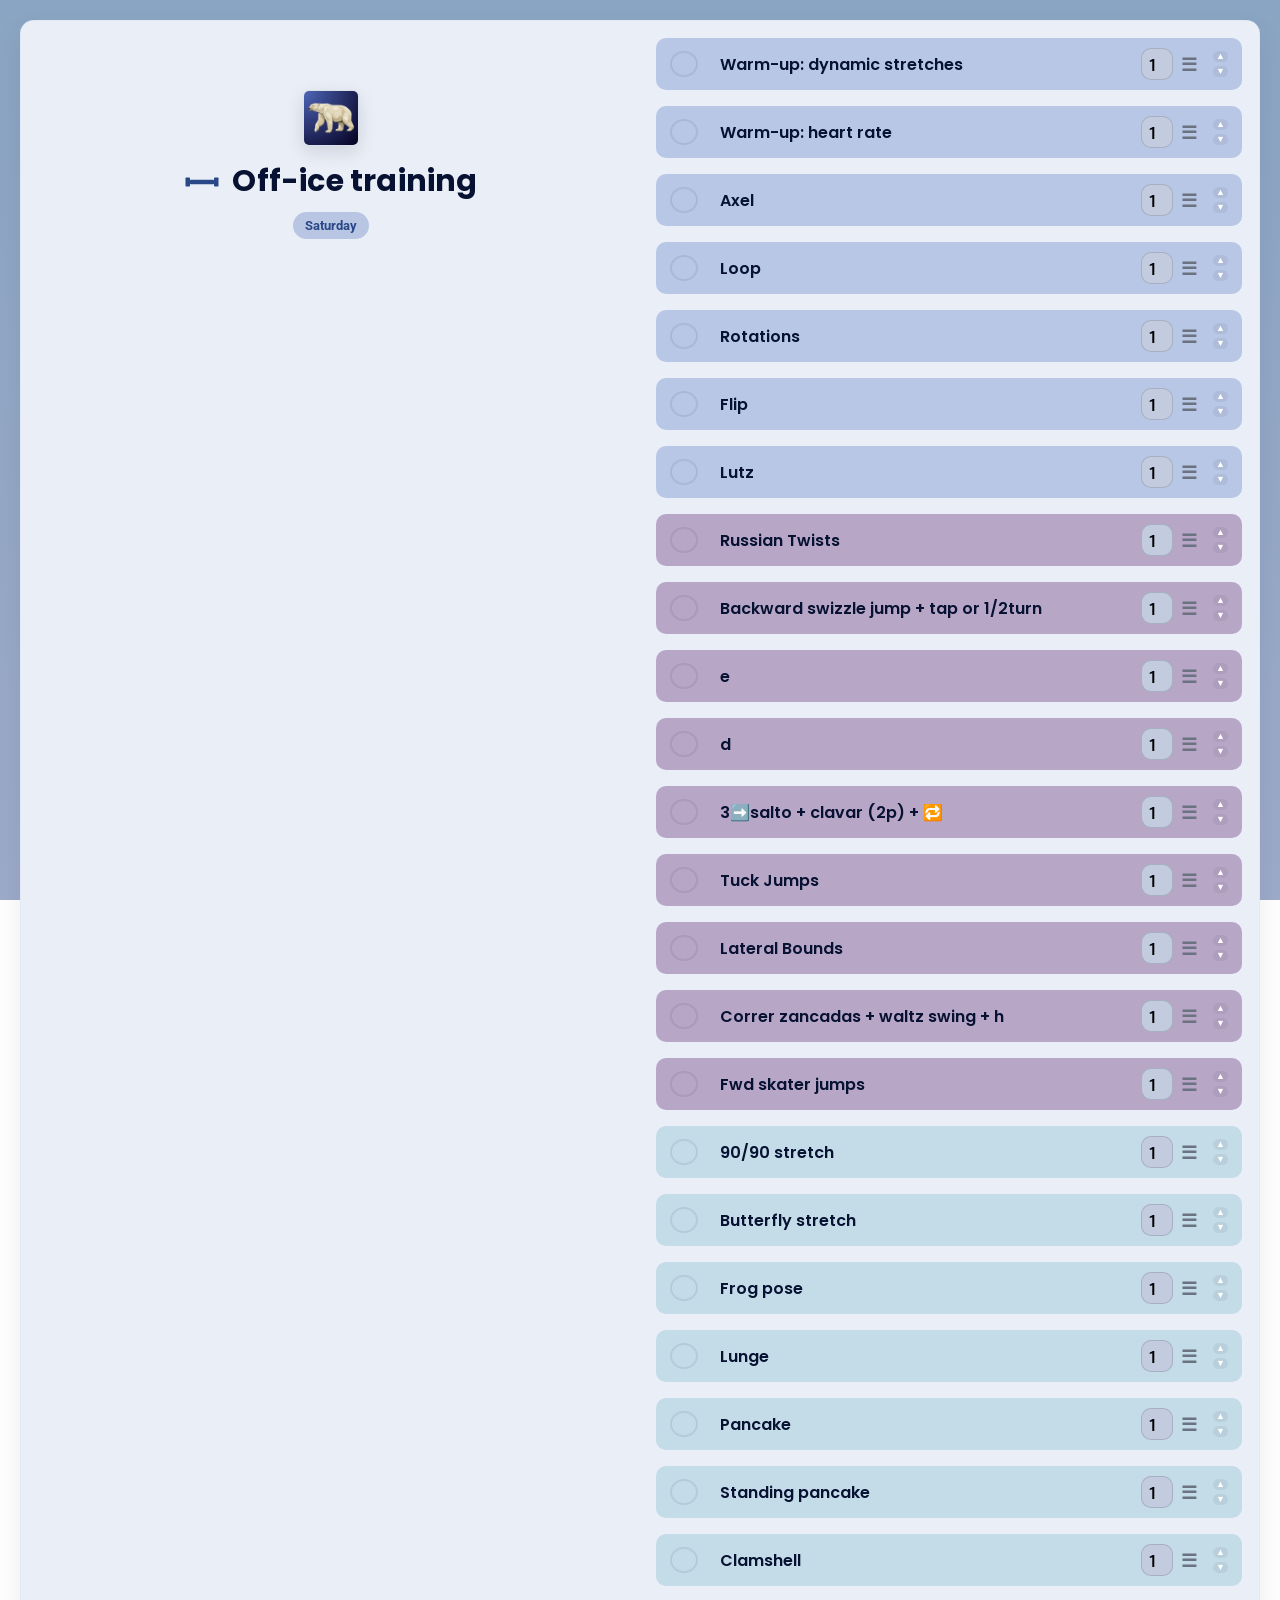
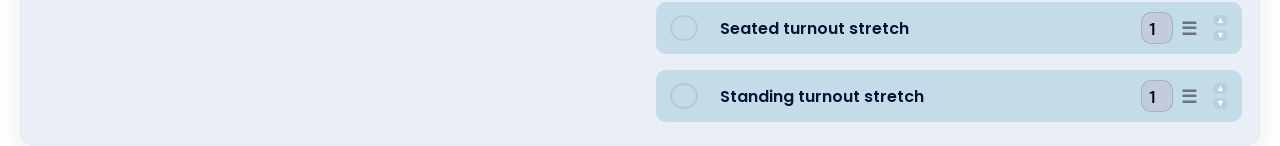
<file: index.html>
<!DOCTYPE html>
<html>
<head>
    <meta charset="utf-8">
    <title>Training Planner</title>
    <meta name="viewport" content="width=device-width, initial-scale=1.0">
    <!--  for use as app  -->
    <link rel="apple-touch-icon" sizes="180x180" href="skate icon (1).ico">
    <link rel="icon" type="image/png" sizes="192x192" href="skate icon (1).ico">
    <link rel="icon" type="image/png" sizes="512x512" href="skate icon (1).ico">
    <meta name="apple-mobile-web-app-capable" content="yes">
    <meta name="theme-color" content="#8aa5c3" media="(prefers-color-scheme: light)">
    <meta name="theme-color" content="#202547" media="(prefers-color-scheme: dark)">

    <!-- use Google Poppins for headers -->
    <link rel="preconnect" href="https://fonts.googleapis.com">
    <link rel="preconnect" href="https://fonts.gstatic.com" crossorigin>
    <!-- header font -->
    <link href="https://fonts.googleapis.com/css2?family=Poppins:wght@400;600;700&family=Roboto:wght@300;400;500&family=Inconsolata:wght@400;700&display=swap" rel="stylesheet">
    <link rel="stylesheet" href="style.css">
    <style>
        /* override font for whole page with Roboto for sleek look */
        body { font-family: 'Roboto', 'Helvetica Neue', Arial, sans-serif; padding: 20px; }
        li { margin-bottom: 6px; }
    </style>

    <audio id="alertSound" src="workout10sec.mp3" preload="auto"></audio>
    <script src="exercise-library.js"></script>
</head>

<body>

<div class="container">
  <div class="main-col">
    <header class="title-stacked">
        <div class="title-plus-icons">
            <img id="audioUnlockBtn" src="skate icon (1).ico" class="header-ico" alt="Skate icon" />
            <div class="title-with-icon">
                <svg class="app-icon" viewBox="0 0 24 24" role="img" aria-hidden="true">
                    <title>Workout icon</title>
                    <rect x="1" y="9" width="3" height="6" rx="0.5" />
                    <rect x="20" y="9" width="3" height="6" rx="0.5" />
                    <rect x="4" y="10.5" width="16" height="3" rx="0.5" />
                </svg>
                <h1 class="title-main">Off-ice training</h1>
            </div>
        </div>
        <div class="day-pill" id="dayName">Monday</div>
    </header>

    <!-- Timer UI (hidden until an exercise is clicked) style="font-size:28px;font-family:monospace;background:#f7f9fc;padding:8px 14px;border-radius:6px;" -->
    <div id="timer" style="display:none;">
        <div class="timer-label" id="timerLabel" style="font-weight:600;margin-bottom:4px">Timer</div>
        <div class="progress-track" id="timerProgress" aria-hidden="true">
            <div class="progress-fill" id="timerProgressFill"></div>
        </div>
        <div id="timeDisplay">01:00</div>
        <div style="margin-top:8px;display:flex;gap:8px;">
            <button id="startBtn">Start</button>
            <button id="pauseBtn">Pause</button>
            <button id="resetBtn">Reset</button>
        </div>
        
    </div>
  </div>

  <div class="side-col">
    <ul id="workoutList"></ul>
  </div>
</div>

<script>
// ===== Date Setup =====
const today = new Date();
const todayWD = (today.getDay() + 6) % 7; // 0 = Monday
const n_ofExercises = 9;

// ISO week number
function getISOWeekNumber(date) {
    const temp = new Date(date.getTime());
    temp.setHours(0, 0, 0, 0);
    temp.setDate(temp.getDate() + 3 - ((temp.getDay() + 6) % 7));
    const week1 = new Date(temp.getFullYear(), 0, 4);
    return 1 + Math.round(((temp - week1) / 86400000 - 3 + ((week1.getDay() + 6) % 7)) / 7);
}

/*const */conditioning = getISOWeekNumber(today) % 3 === 2;
conditioning = false // Testing
if(conditioning){
    document.body.classList.add("conditioning")
}

// ===== Utility =====
function randomSample(arr, n) {
    return [...arr].sort(() => 0.5 - Math.random()).slice(0, n);
}


// ===== Library ===== (already incorporated)


// ===== Day Class =====
class Day {
    constructor(day) {
        this.day = day;//day;
        this.jumps = null; this.power = null; this.strength = null; this.cardio = null; this.stretches = null;

        if(conditioning) {
            if (this.day === 0) {
            } else if (this.day === 1) {
            } else if (this.day === 2) {
            } else if (this.day === 3) {
            } else if (this.day === 4) {
            } else if (this.day === 5) {
            } else {
            }
        } else {
            if (this.day === 0) {
            this.jumps = ["Axel","Toe-loop","Salchow"];
            this.cardio = true;
            } else if (this.day === 1) {
                this.jumps = ["Salchow","Toe-loop"];
                this.strength = ["Balance","Arms","Shoulders","Core","Back"];
            } else if (this.day === 2) {
                this.strength = ["Balance","Core","Glutes","Hamstrings","Hip flexors","Quads","Calves"];
                this.stretches = ["Front split","Extensions"];
            } else if (this.day === 3) {
                this.stretches = ["Shoulders","Ankles","Middle split","Back"];
            } else if (this.day === 4) {
                this.jumps = ["Loop", "Flip", "Lutz"];
            } else if (this.day === 5) {
                this.jumps = ["Axel","Loop","Rotations","Flip","Lutz"];
                this.power = true;
                this.stretches = ["Hips","Turnout"];
            } else {
                this.power = true;
                this.cardio = true;
            }
        }
    }

    getJumps() {
        return this.jumps || null;
    }

    getPower() {
        if (!this.power) return null;

        let result = [];
        if (typeof this.power === "boolean") {
            result = ExLibrary.filter(ex => ex.type === "exercise" && ex.targets.includes("Power"))//-------.map(ex => ex.name);
        } else if (Array.isArray(this.power)) {
            for (let target of this.power) {
                    result.push(...ExLibrary
                        .filter(ex => ex.type === "exercise" && ex.targets.includes("Power") && ex.targets.includes(target))
                        /*--------.map(ex => ex.name)*/);
            }
        }
        result=[...new Set(result)]; // dedupe

        if (result.length > n_ofExercises) {
            result = randomSample(result, n_ofExercises);
        }
        return result.length ? result : null;
    }

    getStrength() {
        if (!this.strength) return null;

        let result = [];
        if (Array.isArray(this.strength)) {
            for (let target of this.strength) {
                    result.push(...ExLibrary
                        .filter(ex => ex.type === "exercise" && ex.targets.includes("Strength") && ex.targets.includes(target))
                        /*--------.map(ex => ex.name)*/);
            }    
        } else if (typeof this.strength === "string") {
            result = ExLibrary.filter(ex => ex.type === "exercise" && ex.targets.includes(this.strength))//-------.map(ex => ex.name);

        } else if (typeof this.strength === "boolean") {
            result = ExLibrary.filter(ex => ex.type === "exercise" && ex.targets.includes("Strength"))//-------.map(ex => ex.name);
        } 
        result=[...new Set(result)]; // dedupe

        if (result.length > n_ofExercises) {
            result = randomSample(result, n_ofExercises);
        }
        return result.length ? result : null;
    }
    
    getCardio() {
        if (!this.cardio) return null;
        let result = [];

        if (typeof this.cardio === "boolean") {
            result = ExLibrary.filter(ex => ex.type === "exercise" && ex.targets.includes("Cardio"))//-------.map(ex => ex.name);
        
        } else if (Array.isArray(this.cardio)) {
            for (let target of this.cardio) {
                    result.push(...ExLibrary
                        .filter(ex => ex.type === "exercise" && ex.targets.includes("Cardio") && ex.targets.includes(target))
                        /*--------.map(ex => ex.name)*/);
            }
            return result;
        }
        result=[...new Set(result)]; // dedupe

        if (result.length > n_ofExercises) {
                result = randomSample(result, n_ofExercises);
            }
        return result.length ? result : null;
    }

    getStretches() {
        if (!this.stretches) return null;

        let result = [];
        if (typeof this.stretches === "boolean") {
            result = ExLibrary.filter(ex => ex.type === "stretch")//-------.map(ex => ex.name);
        } else if (Array.isArray(this.stretches)) {
            for (let target of this.stretches) {
                    result.push(...ExLibrary
                        .filter(ex => ex.type === "stretch" && ex.targets.includes(target))
                        /*-------.map(ex => ex.name)*/);
            }
        }
        result=[...new Set(result)]; // dedupe

        if (result.length > n_ofExercises) {
            result = randomSample(result, n_ofExercises);
        }
        return result.length ? result : null;
    }

    getALL() {
        let todos = [];
        if (this.getJumps()) todos.push(...this.getJumps());
        if (this.getPower()) todos.push(...this.getPower());
        if (this.getStrength()) todos.push(...this.getStrength());
        if (this.getCardio()) todos.push(...this.getCardio());
        if (this.getStretches()) todos.push(...this.getStretches());

        return todos;
    }

    toString() {
        return `Day: ${this.day}`;
    }
}

// ===== Render to HTML =====
const todayObj = new Day(todayWD);
const workoutItems = todayObj.getALL();
// always prepend a short warm-up sequence regardless of day/week
const warmups = [
    "Warm-up: dynamic stretches",
    "Warm-up: heart rate"
];
const displayItems = workoutItems && workoutItems.length ? [...warmups, ...workoutItems] : [...warmups];
const dayNames = [
    "Monday","Tuesday","Wednesday",
    "Thursday","Friday","Saturday","Sunday"
];

document.getElementById("dayName").textContent = dayNames[todayWD];

const list = document.getElementById("workoutList");

// ChatGPT: declare sound
const alertSound = document.getElementById("alertSound");
let SoundWasPlaying = false;
// ChatGPT: unlock audio when user clicks the icon
document.getElementById("audioUnlockBtn").addEventListener("click", () => {
    alertSound.muted = true;
    alertSound.play().then(() => {
        alertSound.pause();
        alertSound.currentTime = 0;
        alertSound.muted = false;
    }).catch(() => {});
});

// persistence for duration presets per exercise (minutes only)
const presetKey = 'workoutDurations';
function loadPresets(){
    try { return JSON.parse(localStorage.getItem(presetKey)) || {}; }
    catch(e){ return {}; }
}
function savePresets(obj){
    try { localStorage.setItem(presetKey, JSON.stringify(obj)); }
    catch(e){ console.warn('could not save presets',e); }
}
const presets = loadPresets();

// ===== Simple Timer =====
class Timer {
    constructor(displayElem, labelElem) {
        this.display = displayElem;
        this.labelElem = labelElem;
        this.duration = 60; // default seconds
        this.remaining = this.duration;
        this.interval = null;
        this.currentLabel = "Timer";
        this.onFinish = null; // called when countdown reaches zero
        this.update();
    }

    format(t) {
        const m = Math.floor(t / 60).toString().padStart(2, '0');
        const s = (t % 60).toString().padStart(2, '0');
        return `${m}:${s}`;
    }

    update() {
        this.display.textContent = this.format(this.remaining);
        this.labelElem.textContent = this.currentLabel;
        if (this.progressFill) {
            const pct = this.duration > 0 ? ((this.duration - this.remaining) / this.duration) * 100 : 0;
            this.progressFill.style.width = Math.max(0, Math.min(100, pct)) + '%';
        }
    }

    start() {
        if (this.interval) return;

        this.interval = setInterval(() => {

            if (this.remaining === 11) {
                alertSound.play().catch(()=>{});
            }
            if (this.remaining <= 0) {
                this.pause();
                if (typeof this.onFinish === 'function') {
                    this.onFinish();
                }
                return;
            }
            this.remaining -= 1;
            this.update();
        }, 1000);

        // if sound was playing before, resume it when timer starts again
        if (SoundWasPlaying) {
            alertSound.play().catch(()=>{});
            SoundWasPlaying = false;
        }
    }

    pause() {
        if (this.interval) {
            clearInterval(this.interval);
            this.interval = null;
        }
        if (!alertSound.paused) {
            SoundWasPlaying = true;
            alertSound.pause();
        } else {
            SoundWasPlaying = false;
        }
    }

    reset() {
        this.pause();
        this.remaining = this.duration;
        this.update();
    }

    setDuration(seconds) {
        this.duration = Math.max(0, Math.floor(seconds));
        this.remaining = this.duration;
        this.update();
    }

    setLabel(text) {
        this.currentLabel = text || "Timer";
        this.update();
    }
}

const timeDisplay = document.getElementById('timeDisplay');
const timerLabel = document.getElementById('timerLabel');
const startBtn = document.getElementById('startBtn');
const pauseBtn = document.getElementById('pauseBtn');
const resetBtn = document.getElementById('resetBtn');
const timer = new Timer(timeDisplay, timerLabel);
// attach progress fill element to timer for visual progress updates
const timerProgressFill = document.getElementById('timerProgressFill');
timer.progressFill = timerProgressFill;
const timerContainer = document.getElementById('timer');


// when timer completes, tick the current exercise if not already done
let currentCheck = null;
let currentLi = null;
timer.onFinish = () => {
    if (currentCheck && currentCheck.getAttribute('aria-pressed') === 'false') {
        currentCheck.click();
    }
};

startBtn.addEventListener('click', () => timer.start());
pauseBtn.addEventListener('click', () => timer.pause());
resetBtn.addEventListener('click', () => timer.reset());
resetBtn.addEventListener('click', () => {
    timer.reset();
    if (currentLi) {
        currentLi.classList.remove('current');
        currentLi = null;
    }
    currentCheck = null;
});


// helper to redraw list based on displayItems
function renderList(){
    list.innerHTML = '';
    displayItems.forEach((item,index) => {
        const li = document.createElement("li");
        li.setAttribute('data-order', index);
        li.tabIndex = 0;
        li.title = 'Click to start timer';

        /*TESTING COLORS AND TYPES*/
        li.className = item.type || "";
        item = item.name || item;

        li.draggable = false; // only handle will be draggable
        // drag handle (will be appended to right controls so checkbox/label stay flush left)
        const handle = document.createElement('span');
        handle.draggable = true;
        handle.className = 'drag-handle';
        handle.textContent = '☰';
        handle.title = 'Drag to reorder';
        handle.addEventListener('mousedown', e=> e.stopPropagation());
        
        handle.addEventListener('dragstart', e => {
            e.dataTransfer.setData('text/plain', index.toString());
            e.dataTransfer.effectAllowed = 'move';
            li.classList.add('dragging');
        });
        handle.addEventListener('dragend', () => {
            li.classList.remove('dragging');
        });
        li.addEventListener('dragover', e => {
            e.preventDefault();
            e.dataTransfer.dropEffect = 'move';
            const dragging = document.querySelector('.dragging');
            if (!dragging || dragging === li) return;
            const fromIndex = parseInt(dragging.getAttribute('data-order'),10);
            const toIndex = index;
            if (isNaN(fromIndex)) return;
            // move visual only, array updated on drop
            // insert placeholder depending on position
            const bounding = li.getBoundingClientRect();
            const offset = e.clientY - bounding.top;
            if (offset > bounding.height/2) {
                li.after(dragging);
            } else {
                li.before(dragging);
            }
        });
        li.addEventListener('drop', e => {
            e.preventDefault();
            const from = parseInt(e.dataTransfer.getData('text/plain'),10);
            const to = index;
            if (isNaN(from) || from === -1 || to === -1) return;
            const [moved] = displayItems.splice(from,1);
            displayItems.splice(to,0,moved);
            renderList();
        });

        // left group: check button + label
        const left = document.createElement('div');
        left.className = 'item-left';
        left.style.display = 'flex';
        left.style.alignItems = 'center';

        const checkBtn = document.createElement('button');
        checkBtn.className = 'check-circle';
        checkBtn.setAttribute('aria-pressed', 'false');
        checkBtn.setAttribute('aria-label', `Mark ${item} done`);

        const label = document.createElement('span');
        label.className = 'exercise-label';
        label.textContent = item;

        // custom duration input (seconds)
        const timeInput = document.createElement('input');
        timeInput.type = 'number';
        timeInput.className = 'time-input';
        timeInput.min = '1';
        timeInput.value = '1';
        timeInput.title = 'duration';
        timeInput.addEventListener('click', e => e.stopPropagation());
        timeInput.addEventListener('keydown', e => e.stopPropagation());

        // handle presets (minutes only)
        const applyPreset = () => {
            const p = presets[item];
            if(p){
                timeInput.value = p.value;
            }
        };
        const store = () => {
            presets[item] = { value: timeInput.value };
            savePresets(presets);
        };
        timeInput.addEventListener('change', () => { store(); });

        left.appendChild(checkBtn);
        left.appendChild(label);
        left.appendChild(timeInput);
        applyPreset();

        // right group: time selectors and controls
        const right = document.createElement('div');
        right.className = 'item-right';

        // up/down buttons (small)
        const controls = document.createElement('div');
        controls.style.display = 'flex';
        controls.style.flexDirection = 'column';
        controls.style.gap = '4px';

        const upBtn = document.createElement('button');
        upBtn.className = 'small-arrow';
        upBtn.textContent = '▲';
        upBtn.title = 'Move up';
        upBtn.addEventListener('click', e=>{
            e.stopPropagation();
            if(index>0){
                [displayItems[index-1],displayItems[index]] = [displayItems[index],displayItems[index-1]];
                renderList();
            }
        });
        const downBtn = document.createElement('button');
        downBtn.className = 'small-arrow';
        downBtn.textContent = '▼';
        downBtn.title = 'Move down';
        downBtn.addEventListener('click', e=>{
            e.stopPropagation();
            if(index<displayItems.length-1){
                [displayItems[index+1],displayItems[index]] = [displayItems[index],displayItems[index+1]];
                renderList();
            }
        });
        controls.appendChild(upBtn);
        controls.appendChild(downBtn);

        // place time input in right group
        right.appendChild(timeInput);
        // append drag handle into right so left content stays flush-left
        right.appendChild(handle);
        right.appendChild(controls);

        // assemble: left (text) + right (selectors/controls)
        li.appendChild(left);
        li.appendChild(right);

        // toggle done
        checkBtn.addEventListener('click', (e) => {
            e.stopPropagation();
            const isDone = li.classList.toggle('done');
            checkBtn.setAttribute('aria-pressed', isDone);
            if (isDone && currentCheck === checkBtn) {
                currentCheck = null;
            }
            // if item marked done, remove current highlight
            if (isDone && li.classList.contains('current')) {
                li.classList.remove('current');
                if (currentLi === li) currentLi = null;
            }
        });

        // click starts timer
        li.addEventListener('click', () => {
            let seconds = (parseInt(timeInput.value, 10) || 1) * 60;
            // reveal timer when an exercise is selected
            if (timerContainer) timerContainer.style.display = 'flex';
            timer.setLabel(item);
            timer.setDuration(seconds);
            // clear previous current highlight
            if (currentLi && currentLi !== li) {
                currentLi.classList.remove('current');
            }
            li.classList.add('current');
            currentLi = li;
            currentCheck = checkBtn;
            timer.start();
        });

        list.appendChild(li);
    });
}

renderList();
</script>

</body>

</html>
</file>
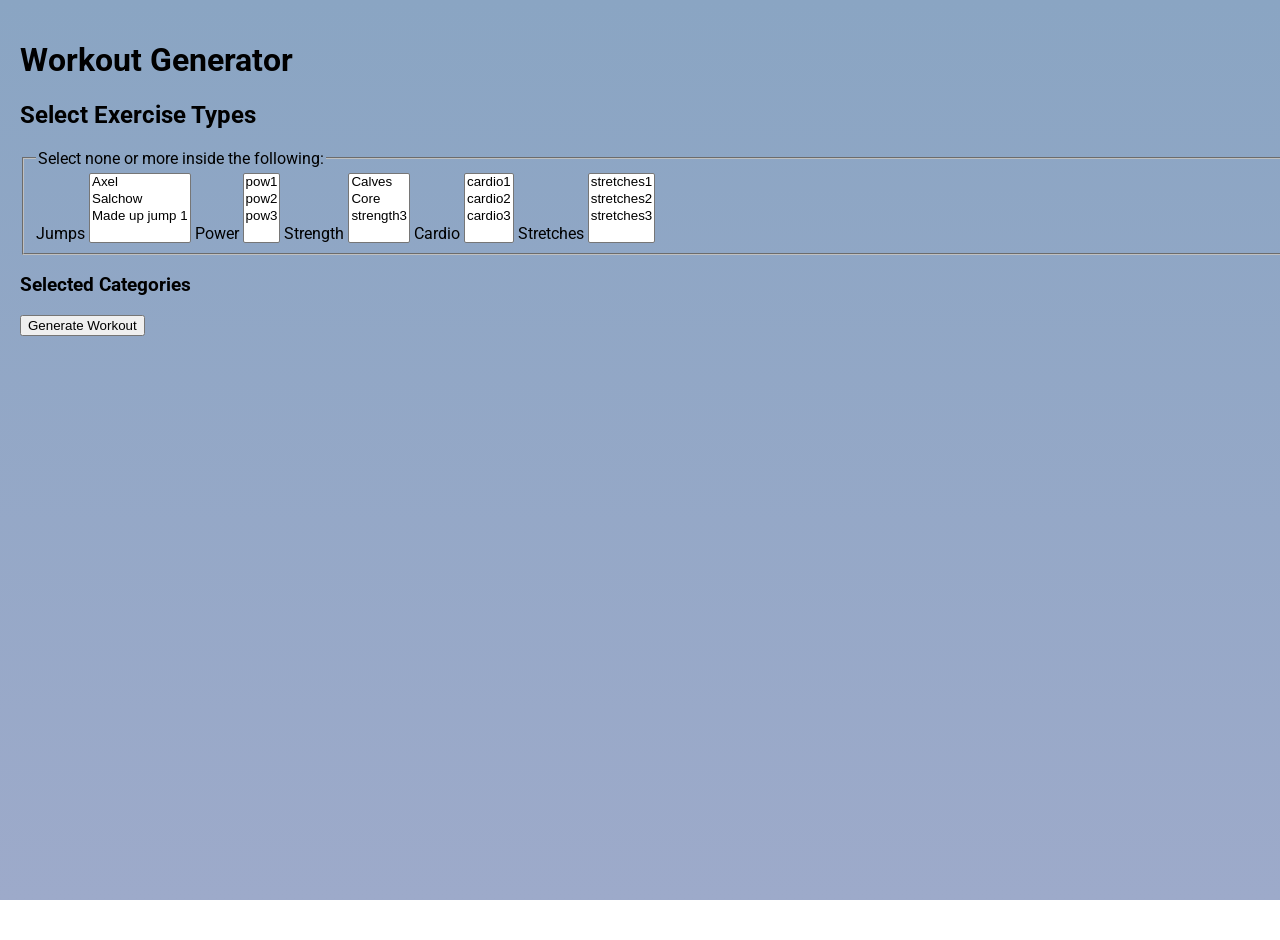
<file: generator-app/index.html>
<!DOCTYPE html>
<html lang="en">
<head>
    <meta charset="UTF-8">
    <title>Training Generator</title>
    <meta name="viewport" content="width=device-width, initial-scale=1.0">
    <!--  for use as app  -->
    <link rel="apple-touch-icon" sizes="180x180" href="../skate icon (1).ico">
    <link rel="icon" type="image/png" sizes="192x192" href="../skate icon (1).ico">
    <link rel="icon" type="image/png" sizes="512x512" href="../skate icon (1).ico">
    <meta name="apple-mobile-web-app-capable" content="yes">
    <meta name="theme-color" content="#8aa5c3" media="(prefers-color-scheme: light)">
    <meta name="theme-color" content="#202547" media="(prefers-color-scheme: dark)">

    <!-- use Google Poppins for headers -->
    <link rel="preconnect" href="https://fonts.googleapis.com">
    <link rel="preconnect" href="https://fonts.gstatic.com" crossorigin>
    <!-- header font -->
    <link href="https://fonts.googleapis.com/css2?family=Poppins:wght@400;600;700&family=Roboto:wght@300;400;500&family=Inconsolata:wght@400;700&display=swap" rel="stylesheet">
    <link rel="stylesheet" href="style.css">
    <style>
        /* override font for whole page with Roboto for sleek look */
        body { font-family: 'Roboto', 'Helvetica Neue', Arial, sans-serif; padding: 20px; }
        li { margin-bottom: 6px; }
    </style>

    <audio id="alertSound" src="../workout10sec.mp3" preload="auto"></audio>
    <script src="../exercise-library.js"></script>
</head>

<body>

<header>
    <h1>Workout Generator</h1>
</header>

<main>

    <!-- CATEGORY SELECTION -->
    <section id="target-selection">
        <h2>Select Exercise Types</h2>

        <form id="categorySelect">

            <fieldset>
                <legend>Select none or more inside the following:</legend>

                <label>Jumps
                <select id="jumps" name="jump-selection" multiple>
                    <option value="rittberger">Axel</option>
                    <option value="salchow">Salchow</option>
                    <option value="madeupjump">Made up jump 1</option>
                </select>
                </label>

                <label>Power
                <select id="power" name="power-selection" multiple>
                    <option value="pows1">pow1</option>
                    <option value="pows2">pow2</option>
                    <option value="pows3">pow3</option>
                </select>
                </label>

                <label>Strength
                <select id="strength" name="strength-selection" multiple>
                    <option value="Calves">Calves</option>
                    <option value="Core">Core</option>
                    <option value="stren3">strength3</option>
                </select>
                </label>

                <label>Cardio
                <select id="cardio" name="cardio-selection" multiple>
                    <option value="car1">cardio1</option>
                    <option value="car2">cardio2</option>
                    <option value="car3">cardio3</option>
                </select>
                </label>

                <label>Stretches
                <select id="stretches" name="stretch-selection" multiple>
                    <option value="strch1">stretches1</option>
                    <option value="strch2">stretches2</option>
                    <option value="strch3">stretches3</option>
                </select>
                </label>

            </fieldset>

            

        </form>

        <section>
        <h3>Selected Categories</h3>

        <ul id="selectedList">
            <!-- selected categories appear here -->
        </ul>
        </section>

    </section>
    <button type="button" id="generateWorkout">Generate Workout</button>
    

    <!-- WORKOUT RESULT PAGE -->
    <section id="workout-page" class="hidden">

        <div class="container">
        <div class="main-col">
            <header class="title-stacked">
                <div class="title-plus-icons">
                    <img id="audioUnlockBtn" src="../skate icon (1).ico" class="header-ico" alt="Skate icon" />
                    <div class="title-with-icon">
                        <svg class="app-icon" viewBox="0 0 24 24" role="img" aria-hidden="true">
                            <title>Workout icon</title>
                            <rect x="1" y="9" width="3" height="6" rx="0.5" />
                            <rect x="20" y="9" width="3" height="6" rx="0.5" />
                            <rect x="4" y="10.5" width="16" height="3" rx="0.5" />
                        </svg>
                        <h1 class="title-main">Off-ice training</h1>
                    </div>
                </div>
                <div class="day-pill" id="dayName">Monday</div>
            </header>

            <!-- Timer UI (hidden until an exercise is clicked) style="font-size:28px;font-family:monospace;background:#f7f9fc;padding:8px 14px;border-radius:6px;" -->
            <div id="timer" style="display:none;">
                <div class="timer-label" id="timerLabel" style="font-weight:600;margin-bottom:4px">Timer</div>
                <div class="progress-track" id="timerProgress" aria-hidden="true">
                    <div class="progress-fill" id="timerProgressFill"></div>
                </div>
                <div id="timeDisplay">01:00</div>
                <div style="margin-top:8px;display:flex;gap:8px;">
                    <button id="startBtn">Start</button>
                    <button id="pauseBtn">Pause</button>
                    <button id="resetBtn">Reset</button>
                </div>
                
            </div>
        </div>

        <div class="side-col">
            <ul id="workoutList"></ul>
        </div>
        </div>

    </section>

</main>


<script>
// Initial declarations
const selects = document.querySelectorAll("select");
const raw_target_list = document.getElementById("selectedList");
const generateBtn = document.getElementById("generateWorkout");
workoutSelection=[];
displayItems=[];
const generatorPage = document.getElementById("target-selection");
const workoutPage = document.getElementById("workout-page");
const n_ofExercises = 9;
const list = document.getElementById("workoutList");
// always prepend a short warm-up sequence regardless of day/week
const warmups = [
    "Warm-up: dynamic stretches",
    "Warm-up: heart rate"
];

// ChatGPT: declare sound
const alertSound = document.getElementById("alertSound");
let SoundWasPlaying = false;
// ChatGPT: unlock audio when user clicks the icon
document.getElementById("audioUnlockBtn").addEventListener("click", () => {
    alertSound.muted = true;
    alertSound.play().then(() => {
        alertSound.pause();
        alertSound.currentTime = 0;
        alertSound.muted = false;
    }).catch(() => {});
});

// Helper function: Random Sample
function randomSample(arr, n) {
    return [...arr].sort(() => 0.5 - Math.random()).slice(0, n);
}

// Update the list of selected targets
selects.forEach(select => {
    select.addEventListener("change", updateList);
});
// Helper function to update target list
function updateList() {

    raw_target_list.innerHTML = "";
    selects.forEach(select => {

        const selectedOptions = Array.from(select.selectedOptions);
        selectedOptions.forEach(option => {

            const li = document.createElement("li");
            li.textContent = option.text;

            raw_target_list.appendChild(li);
        });
    });
};

// Store target selection by type (Dictionary)
function getWorkoutSelection(){
    const selection = {};
    selects.forEach(select => {
        selection[select.id] = Array.from(select.selectedOptions)
            .map(option => option.value);
    });
    return selection;
}




// Integrate from planner

// ===== Day Class =====
class Day {
    constructor(_wkSelection) {
        this.jumps = null; this.power = null; this.strength = null; this.cardio = null; this.stretches = null;

        
        Object.keys(_wkSelection).forEach(category => {
            if(_wkSelection[category]){
                this[category] = _wkSelection[category]

                console.log(category)
                console.log(this[category])
            }
        })

        console.log(_wkSelection)
    }

    getJumps() {
        return this.jumps || null;
    }

    getPower() {
        if (!this.power) return null;

        let result = [];
        if (typeof this.power === "boolean") {
            result = ExLibrary.filter(ex => ex.type === "exercise" && ex.targets.includes("Power"));
        } else if (Array.isArray(this.power)) {
            for (let target of this.power) {
                    result.push(...ExLibrary
                        .filter(ex => ex.type === "exercise" && ex.targets.includes("Power") && ex.targets.includes(target)));
            }
        }
        result=[...new Set(result)]; // dedupe

        if (result.length > n_ofExercises) {
            result = randomSample(result, n_ofExercises);
        }
        return result.length ? result : null;
    }

    getStrength() {
        if (!this.strength) return null;

        let result = [];
        if (Array.isArray(this.strength)) {
            for (let target of this.strength) {
                    result.push(...ExLibrary
                        .filter(ex => ex.type === "exercise" && ex.targets.includes("Strength") && ex.targets.includes(target)));
            }    
        } else if (typeof this.strength === "string") {
            result = ExLibrary.filter(ex => ex.type === "exercise" && ex.targets.includes(this.strength))//-------.map(ex => ex.name);

        } else if (typeof this.strength === "boolean") {
            result = ExLibrary.filter(ex => ex.type === "exercise" && ex.targets.includes("Strength"))//-------.map(ex => ex.name);
        } 
        result=[...new Set(result)]; // dedupe

        if (result.length > n_ofExercises) {
            result = randomSample(result, n_ofExercises);
        }
        return result.length ? result : null;
    }
    
    getCardio() {
        if (!this.cardio) return null;
        let result = [];

        if (typeof this.cardio === "boolean") {
            result = ExLibrary.filter(ex => ex.type === "exercise" && ex.targets.includes("Cardio"));
        
        } else if (Array.isArray(this.cardio)) {
            for (let target of this.cardio) {
                    result.push(...ExLibrary
                        .filter(ex => ex.type === "exercise" && ex.targets.includes("Cardio") && ex.targets.includes(target)));
            }
            return result;
        }
        result=[...new Set(result)]; // dedupe

        if (result.length > n_ofExercises) {
                result = randomSample(result, n_ofExercises);
            }
        return result.length ? result : null;
    }

    getStretches() {
        if (!this.stretches) return null;

        let result = [];
        if (typeof this.stretches === "boolean") {
            result = ExLibrary.filter(ex => ex.type === "stretch");
        } else if (Array.isArray(this.stretches)) {
            for (let target of this.stretches) {
                    result.push(...ExLibrary
                        .filter(ex => ex.type === "stretch" && ex.targets.includes(target)));
            }
        }
        result=[...new Set(result)];   // dedupe

        if (result.length > n_ofExercises) {
            result = randomSample(result, n_ofExercises);
        }
        return result.length ? result : null;
    }

    getALL() {
        let todos = [];
        if (this.getJumps()) todos.push(...this.getJumps());
        if (this.getPower()) todos.push(...this.getPower());
        if (this.getStrength()) todos.push(...this.getStrength());
        if (this.getCardio()) todos.push(...this.getCardio());
        if (this.getStretches()) todos.push(...this.getStretches());


        console.log(this.jumps,this.power,this.strength,this.cardio,this.stretches)
        console.log("TODOS: ",todos)
        return todos;
    }

    toString() {
        return `Day: ${this.day}`;
    }
}

// ===== Create Day Plan =====
genHidden = false
generateBtn.addEventListener("click", () => {
    if(raw_target_list.children.length > 0){
        

        generatorPage.classList.toggle("hidden");
        workoutPage.classList.toggle("hidden");
    
        if(genHidden){genHidden=false} 
        else {genHidden=true;
            workoutSelection = getWorkoutSelection();
            const todayObj = new Day(workoutSelection);
            const workoutItems = todayObj.getALL();
            displayItems = workoutItems && workoutItems.length ? [...warmups, ...workoutItems] : [...warmups];

            console.log("workoutSelection= ",workoutSelection)
            console.log("workoutItems= ",workoutItems)




            renderList();

        }
    }

});





// persistence for duration presets per exercise (minutes only)
const presetKey = 'workoutDurations';
function loadPresets(){
    try { return JSON.parse(localStorage.getItem(presetKey)) || {}; }
    catch(e){ return {}; }
}
function savePresets(obj){
    try { localStorage.setItem(presetKey, JSON.stringify(obj)); }
    catch(e){ console.warn('could not save presets',e); }
}
const presets = loadPresets();

// ===== Simple Timer =====
class Timer {
    constructor(displayElem, labelElem) {
        this.display = displayElem;
        this.labelElem = labelElem;
        this.duration = 60; // default seconds
        this.remaining = this.duration;
        this.interval = null;
        this.currentLabel = "Timer";
        this.onFinish = null; // called when countdown reaches zero
        this.update();
    }

    format(t) {
        const m = Math.floor(t / 60).toString().padStart(2, '0');
        const s = (t % 60).toString().padStart(2, '0');
        return `${m}:${s}`;
    }

    update() {
        this.display.textContent = this.format(this.remaining);
        this.labelElem.textContent = this.currentLabel;
        if (this.progressFill) {
            const pct = this.duration > 0 ? ((this.duration - this.remaining) / this.duration) * 100 : 0;
            this.progressFill.style.width = Math.max(0, Math.min(100, pct)) + '%';
        }
    }

    start() {
        if (this.interval) return;

        this.interval = setInterval(() => {

            if (this.remaining === 11) {
                alertSound.play().catch(()=>{});
            }
            if (this.remaining <= 0) {
                this.pause();
                if (typeof this.onFinish === 'function') {
                    this.onFinish();
                }
                return;
            }
            this.remaining -= 1;
            this.update();
        }, 1000);

        // if sound was playing before, resume it when timer starts again
        if (SoundWasPlaying) {
            alertSound.play().catch(()=>{});
            SoundWasPlaying = false;
        }
    }

    pause() {
        if (this.interval) {
            clearInterval(this.interval);
            this.interval = null;
        }
        if (!alertSound.paused) {
            SoundWasPlaying = true;
            alertSound.pause();
        } else {
            SoundWasPlaying = false;
        }
    }

    reset() {
        this.pause();
        this.remaining = this.duration;
        this.update();
    }

    setDuration(seconds) {
        this.duration = Math.max(0, Math.floor(seconds));
        this.remaining = this.duration;
        this.update();
    }

    setLabel(text) {
        this.currentLabel = text || "Timer";
        this.update();
    }
}

const timeDisplay = document.getElementById('timeDisplay');
const timerLabel = document.getElementById('timerLabel');
const startBtn = document.getElementById('startBtn');
const pauseBtn = document.getElementById('pauseBtn');
const resetBtn = document.getElementById('resetBtn');
const timer = new Timer(timeDisplay, timerLabel);
// attach progress fill element to timer for visual progress updates
const timerProgressFill = document.getElementById('timerProgressFill');
timer.progressFill = timerProgressFill;
const timerContainer = document.getElementById('timer');


// when timer completes, tick the current exercise if not already done
let currentCheck = null;
let currentLi = null;
timer.onFinish = () => {
    if (currentCheck && currentCheck.getAttribute('aria-pressed') === 'false') {
        currentCheck.click();
    }
};

startBtn.addEventListener('click', () => timer.start());
pauseBtn.addEventListener('click', () => timer.pause());
resetBtn.addEventListener('click', () => timer.reset());
resetBtn.addEventListener('click', () => {
    timer.reset();
    if (currentLi) {
        currentLi.classList.remove('current');
        currentLi = null;
    }
    currentCheck = null;
});


// helper to redraw list based on displayItems
function renderList(){
    list.innerHTML = '';
    displayItems.forEach((item,index) => {
        const li = document.createElement("li");
        li.setAttribute('data-order', index);
        li.tabIndex = 0;
        li.title = 'Click to start timer';

        /*TESTING COLORS AND TYPES*/
        li.className = item.type || "";
        item = item.name || item;

        li.draggable = false; // only handle will be draggable
        // drag handle (will be appended to right controls so checkbox/label stay flush left)
        const handle = document.createElement('span');
        handle.draggable = true;
        handle.className = 'drag-handle';
        handle.textContent = '☰';
        handle.title = 'Drag to reorder';
        handle.addEventListener('mousedown', e=> e.stopPropagation());
        
        handle.addEventListener('dragstart', e => {
            e.dataTransfer.setData('text/plain', index.toString());
            e.dataTransfer.effectAllowed = 'move';
            li.classList.add('dragging');
        });
        handle.addEventListener('dragend', () => {
            li.classList.remove('dragging');
        });
        li.addEventListener('dragover', e => {
            e.preventDefault();
            e.dataTransfer.dropEffect = 'move';
            const dragging = document.querySelector('.dragging');
            if (!dragging || dragging === li) return;
            const fromIndex = parseInt(dragging.getAttribute('data-order'),10);
            const toIndex = index;
            if (isNaN(fromIndex)) return;
            // move visual only, array updated on drop
            // insert placeholder depending on position
            const bounding = li.getBoundingClientRect();
            const offset = e.clientY - bounding.top;
            if (offset > bounding.height/2) {
                li.after(dragging);
            } else {
                li.before(dragging);
            }
        });
        li.addEventListener('drop', e => {
            e.preventDefault();
            const from = parseInt(e.dataTransfer.getData('text/plain'),10);
            const to = index;
            if (isNaN(from) || from === -1 || to === -1) return;
            const [moved] = displayItems.splice(from,1);
            displayItems.splice(to,0,moved);
            renderList();
        });

        // left group: check button + label
        const left = document.createElement('div');
        left.className = 'item-left';
        left.style.display = 'flex';
        left.style.alignItems = 'center';

        const checkBtn = document.createElement('button');
        checkBtn.className = 'check-circle';
        checkBtn.setAttribute('aria-pressed', 'false');
        checkBtn.setAttribute('aria-label', `Mark ${item} done`);

        const label = document.createElement('span');
        label.className = 'exercise-label';
        label.textContent = item;

        // custom duration input (seconds)
        const timeInput = document.createElement('input');
        timeInput.type = 'number';
        timeInput.className = 'time-input';
        timeInput.min = '1';
        timeInput.value = '1';
        timeInput.title = 'duration';
        timeInput.addEventListener('click', e => e.stopPropagation());
        timeInput.addEventListener('keydown', e => e.stopPropagation());

        // handle presets (minutes only)
        const applyPreset = () => {
            const p = presets[item];
            if(p){
                timeInput.value = p.value;
            }
        };
        const store = () => {
            presets[item] = { value: timeInput.value };
            savePresets(presets);
        };
        timeInput.addEventListener('change', () => { store(); });

        left.appendChild(checkBtn);
        left.appendChild(label);
        left.appendChild(timeInput);
        applyPreset();

        // right group: time selectors and controls
        const right = document.createElement('div');
        right.className = 'item-right';

        // up/down buttons (small)
        const controls = document.createElement('div');
        controls.style.display = 'flex';
        controls.style.flexDirection = 'column';
        controls.style.gap = '4px';

        const upBtn = document.createElement('button');
        upBtn.className = 'small-arrow';
        upBtn.textContent = '▲';
        upBtn.title = 'Move up';
        upBtn.addEventListener('click', e=>{
            e.stopPropagation();
            if(index>0){
                [displayItems[index-1],displayItems[index]] = [displayItems[index],displayItems[index-1]];
                renderList();
            }
        });
        const downBtn = document.createElement('button');
        downBtn.className = 'small-arrow';
        downBtn.textContent = '▼';
        downBtn.title = 'Move down';
        downBtn.addEventListener('click', e=>{
            e.stopPropagation();
            if(index<displayItems.length-1){
                [displayItems[index+1],displayItems[index]] = [displayItems[index],displayItems[index+1]];
                renderList();
            }
        });
        controls.appendChild(upBtn);
        controls.appendChild(downBtn);

        // place time input in right group
        right.appendChild(timeInput);
        // append drag handle into right so left content stays flush-left
        right.appendChild(handle);
        right.appendChild(controls);

        // assemble: left (text) + right (selectors/controls)
        li.appendChild(left);
        li.appendChild(right);

        // toggle done
        checkBtn.addEventListener('click', (e) => {
            e.stopPropagation();
            const isDone = li.classList.toggle('done');
            checkBtn.setAttribute('aria-pressed', isDone);
            if (isDone && currentCheck === checkBtn) {
                currentCheck = null;
            }
            // if item marked done, remove current highlight
            if (isDone && li.classList.contains('current')) {
                li.classList.remove('current');
                if (currentLi === li) currentLi = null;
            }
        });

        // click starts timer
        li.addEventListener('click', () => {
            let seconds = (parseInt(timeInput.value, 10) || 1) * 60;
            // reveal timer when an exercise is selected
            if (timerContainer) timerContainer.style.display = 'flex';
            timer.setLabel(item);
            timer.setDuration(seconds);
            // clear previous current highlight
            if (currentLi && currentLi !== li) {
                currentLi.classList.remove('current');
            }
            li.classList.add('current');
            currentLi = li;
            currentCheck = checkBtn;
            timer.start();
        });

        list.appendChild(li);
    });
}







</script>

</body>
</html>
</file>
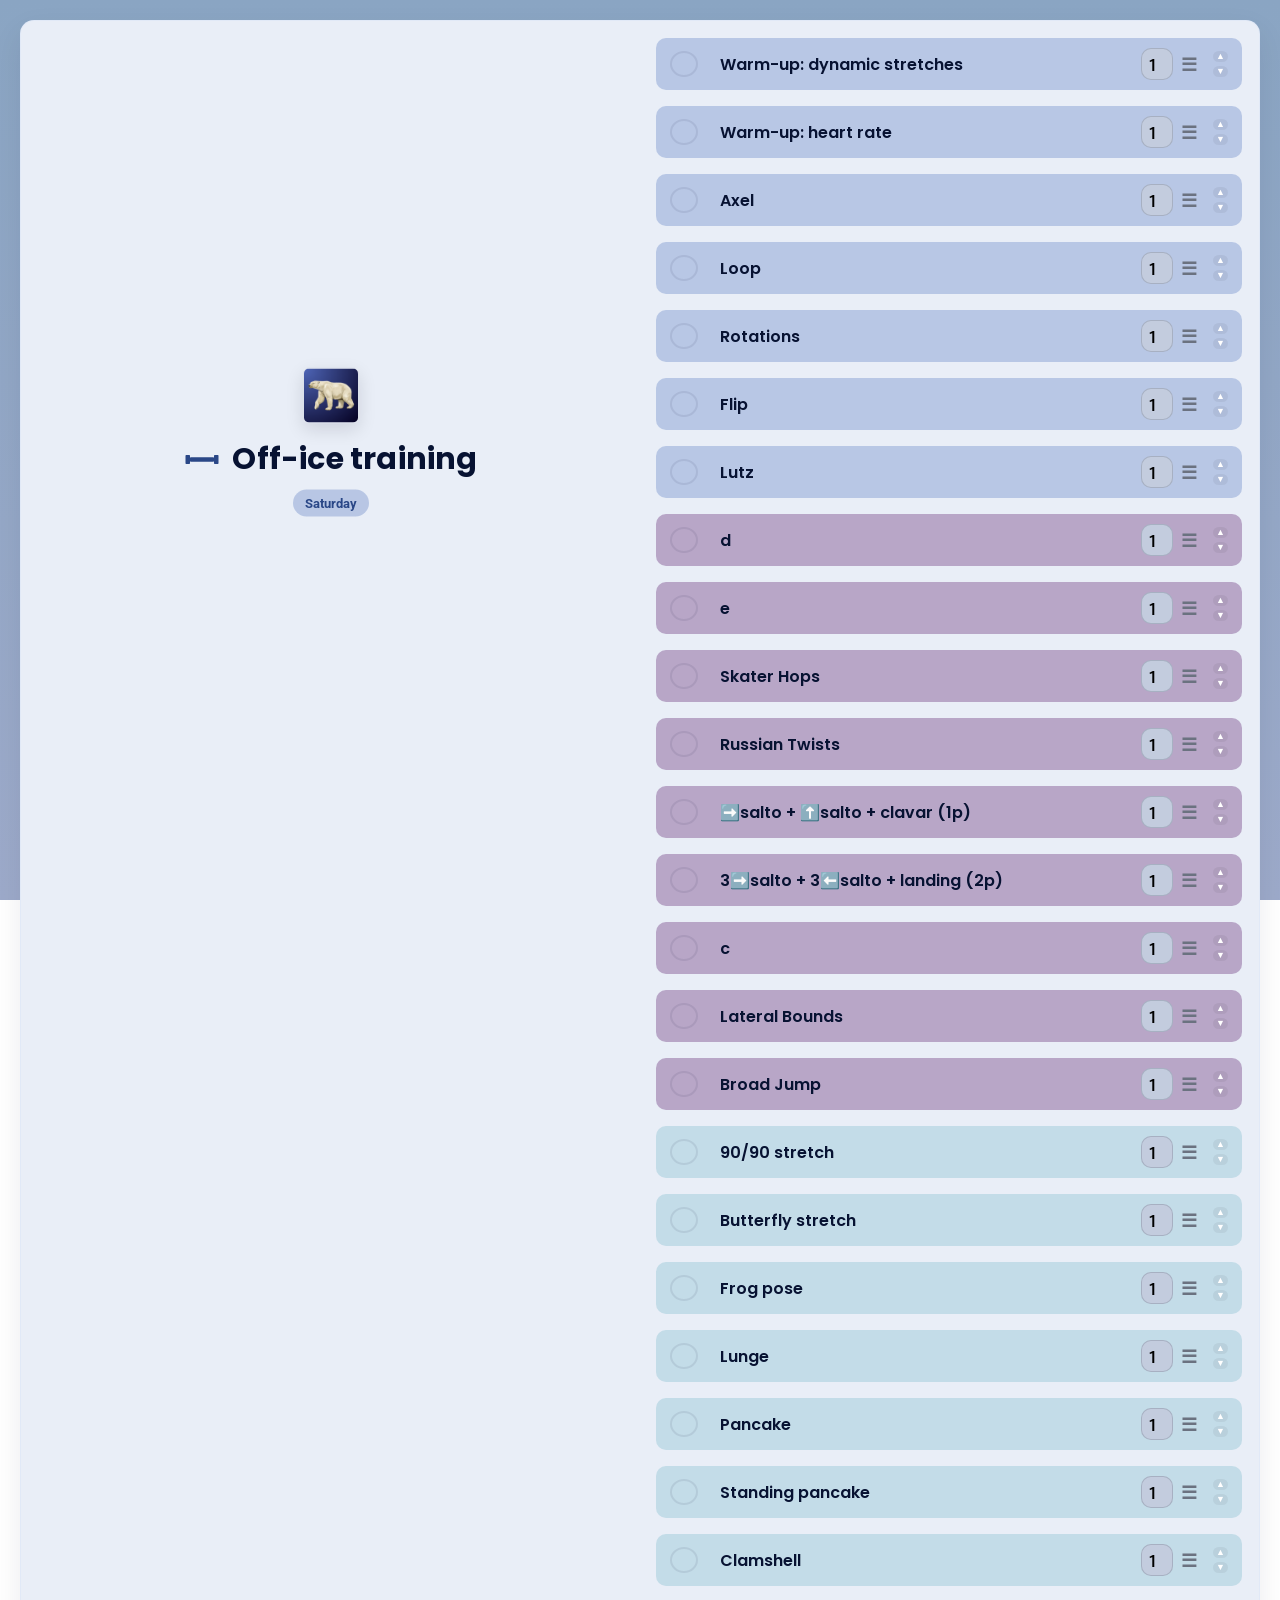
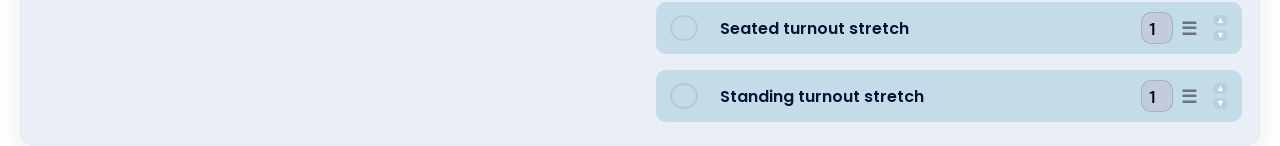
<file: planner-app/index.html>
<!DOCTYPE html>
<html>
<head>
    <meta charset="utf-8">
    <title>Training Planner</title>
    <meta name="viewport" content="width=device-width, initial-scale=1.0">
    <!--  for use as app  -->
    <link rel="apple-touch-icon" sizes="180x180" href="../skate icon (1).ico">
    <link rel="icon" type="image/png" sizes="192x192" href="../skate icon (1).ico">
    <link rel="icon" type="image/png" sizes="512x512" href="../skate icon (1).ico">
    <meta name="apple-mobile-web-app-capable" content="yes">
    <meta name="theme-color" content="#8aa5c3" media="(prefers-color-scheme: light)">
    <meta name="theme-color" content="#202547" media="(prefers-color-scheme: dark)">

    <!-- use Google Poppins for headers -->
    <link rel="preconnect" href="https://fonts.googleapis.com">
    <link rel="preconnect" href="https://fonts.gstatic.com" crossorigin>
    <!-- header font -->
    <link href="https://fonts.googleapis.com/css2?family=Poppins:wght@400;600;700&family=Roboto:wght@300;400;500&family=Inconsolata:wght@400;700&display=swap" rel="stylesheet">
    <link rel="stylesheet" href="style.css">
    <style>
        /* override font for whole page with Roboto for sleek look */
        body { font-family: 'Roboto', 'Helvetica Neue', Arial, sans-serif; padding: 20px; }
        li { margin-bottom: 6px; }
    </style>

    <audio id="alertSound" src="../workout10sec.mp3" preload="auto"></audio>
</head>

<body>

<div class="container">
  <div class="main-col">
    <header class="title-stacked">
        <div class="title-plus-icons">
            <img id="audioUnlockBtn" src="../skate icon (1).ico" class="header-ico" alt="Skate icon" />
            <div class="title-with-icon">
                <svg class="app-icon" viewBox="0 0 24 24" role="img" aria-hidden="true">
                    <title>Workout icon</title>
                    <rect x="1" y="9" width="3" height="6" rx="0.5" />
                    <rect x="20" y="9" width="3" height="6" rx="0.5" />
                    <rect x="4" y="10.5" width="16" height="3" rx="0.5" />
                </svg>
                <h1 class="title-main">Off-ice training</h1>
            </div>
        </div>
        <div class="day-pill" id="dayName">Monday</div>
    </header>

    <!-- Timer UI (hidden until an exercise is clicked) style="font-size:28px;font-family:monospace;background:#f7f9fc;padding:8px 14px;border-radius:6px;" -->
    <div id="timer" style="display:none;">
        <div class="timer-label" id="timerLabel" style="font-weight:600;margin-bottom:4px">Timer</div>
        <div class="progress-track" id="timerProgress" aria-hidden="true">
            <div class="progress-fill" id="timerProgressFill"></div>
        </div>
        <div id="timeDisplay">01:00</div>
        <div style="margin-top:8px;display:flex;gap:8px;">
            <button id="startBtn">Start</button>
            <button id="pauseBtn">Pause</button>
            <button id="resetBtn">Reset</button>
        </div>
        
    </div>
  </div>

  <div class="side-col">
    <ul id="workoutList"></ul>
  </div>
</div>

<script>
// ===== Date Setup =====
const today = new Date();
const todayWD = (today.getDay() + 6) % 7; // 0 = Monday
const n_ofExercises = 9;

// ISO week number
function getISOWeekNumber(date) {
    const temp = new Date(date.getTime());
    temp.setHours(0, 0, 0, 0);
    temp.setDate(temp.getDate() + 3 - ((temp.getDay() + 6) % 7));
    const week1 = new Date(temp.getFullYear(), 0, 4);
    return 1 + Math.round(((temp - week1) / 86400000 - 3 + ((week1.getDay() + 6) % 7)) / 7);
}

/*const */conditioning = getISOWeekNumber(today) % 3 === 2;
conditioning = false // Testing
if(conditioning){
    document.body.classList.add("conditioning")
}

// ===== Utility =====
function randomSample(arr, n) {
    return [...arr].sort(() => 0.5 - Math.random()).slice(0, n);
}


// ===== Library =====
const ExLibrary = [

            // Strength ========
            {name: "Calf Raises", type:"exercise", targets:["Strength", "Calves"]},
            {name: "Clamshell", type:"exercise", targets:["Strength", "Groin"]},
            {name: "Glute Bridge", type:"exercise", targets:["Strength", "Glutes"]},
            {name: "High Plank", type:"exercise", targets:["Strength", "Core"]},
            {name: "Landing kicks", type:"exercise", targets:["Strength", "Glutes","Legs","Quads"]},
            {name: "Landing Position Hold", type:"exercise", targets:["Strength", "Legs", "Glutes"]},
            {name: "Lower Back Extensions", type:"exercise", targets:["Strength", "Back"]},
            {name: "Low plank", type:"exercise", targets:["Strength", "Core"]},
            {name: "Lunge", type:"exercise", targets:["Strength", "Legs", "Glutes"]},
            {name: "Lying Leg Raises", type:"exercise", targets:["Strength", "Core"]},
            {name: "Push-up", type:"exercise", targets:["Strength", "Chest", "Arms"]},
            {name: "Russian Twists", type:"exercise", targets:["Strength", "Core", "Power"]},
            {name: "Squat", type:"exercise", targets:["Strength", "Legs", "Quads"]},
            {name: "Superman", type:"exercise", targets:["Strength", "Back"]},
            {name: "V-ups", type:"exercise", targets:["Strength", "Core"]},
            {name: "Wall Sit", type:"exercise", targets:["Strength", "Legs", "Glutes"]},
            

            // Balance ========
            {name: "Arabesque Hold", type:"exercise", targets:["Strength", "Balance","Glutes", "Hamstrings"]},
            {name: "Bosu Ball Balance", type:"exercise", targets:["Balance"]},
            {name: "Camel hold", type:"exercise", targets:["Hamstrings"]},
            {name: "Closed-eye landing", type:"exercise",targets:["Balance"]},
            {name: "Heel-to-Toe Walk", type:"exercise", targets:["Balance"]},
            {name: "Pistol Squat", type:"exercise", targets:["Strength", "Balance","Legs", "Glutes"]},
            {name: "Single-leg Stand", type:"exercise", targets:["Balance"]},
            {name: "Stability Ball Exercises", type:"exercise", targets:["Balance"]},
            {name: "Yoga Tree Pose", type:"exercise", targets:["Balance"]},
            
            
            // Power ========
            {name: "Backward swizzle jump + tap or 1/2turn", type:"exercise", targets:["Power"]},
            {name: "Box Jump", type:"exercise", targets:["Legs", "Quads","Power"]},
            {name: "Broad Jump", type:"exercise", targets:["Legs", "Power"]},
            {name: "Correr zancadas + waltz swing + h", type:"exercise", targets:["Hip flexors","Power"]},
            {name: "Fwd skater jumps", type:"exercise", targets:["Calves","Power"]},
            {name: "Lateral Bounds", type:"exercise", targets:["Legs", "Power"]},
            {name: "Skater Hops", type:"exercise", targets:["Legs", "Power"]},
            {name: "Tap Jump", type:"exercise", targets:["Legs", "Calves"]},
            {name: "Tuck Jumps", type:"exercise", targets:["Legs", "Core","Power"]},
            {name: "3➡️salto + clavar (2p) + 🔁", type:"exercise", targets:["Power"]},
            {name: "➡️salto + ⬆️salto + clavar (1p)", type:"exercise", targets:["Power"]},
            {name: "3➡️salto + 3⬅️salto + clavar (1p)", type:"exercise", targets:["Power"]},
            {name: "3➡️salto + 3⬅️salto + landing (2p)", type:"exercise", targets:["Power"]},
            {name: "a", type:"exercise", targets:["Power"]},
            {name: "b", type:"exercise", targets:["Power"]},
            {name: "c", type:"exercise", targets:["Power"]},
            {name: "d", type:"exercise", targets:["Power"]},
            {name: "e", type:"exercise", targets:["Power"]},

            // Cardio ========
            {name: "Burpees", type:"exercise", targets:["Cardio"]},
            {name: "High Knees", type:"exercise", targets:["Cardio"]},
            {name: "Jumping Jacks", type:"exercise", targets:["Cardio"]},
            {name: "Mountain Climbers", type:"exercise", targets:["Cardio","Power"]},

            // Stretches ========
            {name: "90/90 stretch", type:"stretch", targets:["Hips"]},
            {name: "Ankle under couch", type:"stretch", targets:["Ankles"]},
            {name: "Ankle rolls", type:"stretch", targets:["Ankles"]},
            {name: "Arabesque", type:"stretch", targets:["Extensions"]},
            {name: "Attitude", type:"stretch", targets:["Extensions"]},
            {name: "Backbend", type:"stretch", targets:["Back"]},
            {name: "Bridge", type:"stretch", targets:["Back"]},
            {name: "Butterfly stretch", type:"stretch", targets:["Hips"]},
            {name: "Cat-cow", type:"stretch", targets:["Back"]},
            {name: "Child's pose", type:"stretch", targets:["Back"]},
            {name: "Clamshell", type:"stretch", targets:["Turnout"]},
            {name: "Cobra", type:"stretch", targets:["Back"]},
            {name: "Couch stretch", type:"stretch", targets:["Quads"]},
            {name: "Cross-body shoulder stretch", type:"stretch", targets:["Shoulders"]},
            {name: "Developpe", type:"stretch", targets:["Extensions"]},
            {name: "Dorsiflexion stretch", type:"stretch", targets:["Ankles"]},
            {name: "Extended lunge", type:"stretch", targets:["Hamstrings"]},
            {name: "Frog pose", type:"stretch", targets:["Hips"]},
            {name: "Front splits", type:"stretch", targets:["Front split"]},
            {name: "High kick", type:"stretch", targets:["Hamstrings"]},
            {name: "Lunge", type:"stretch", targets:["Hips"]},
            {name: "Lunge", type:"stretch", targets:["Front split"]},
            {name: "Lying spine twist", type:"stretch", targets:["Back"]},
            {name: "Lying quad stretch", type:"stretch", targets:["Quads"]},
            {name: "Pancake", type:"stretch", targets:["Middle split","Hips"]},
            {name: "Passe", type:"stretch", targets:["Extensions"]},
            {name: "Plantarflexion stretch", type:"stretch", targets:["Ankles"]},
            {name: "Pull arm behind head", type:"stretch", targets:["Shoulders"]},
            {name: "Seated turnout stretch", type:"stretch", targets:["Turnout"]},
            {name: "Sciatic glides", type:"stretch", targets:["Hamstrings"]},
            {name: "Standing hamstring stretch", type:"stretch", targets:["Hamstrings"]},
            {name: "Standing pancake", type:"stretch", targets:["Middle split","Hips"]},
            {name: "Standing turnout stretch", type:"stretch", targets:["Turnout"]},
            {name: "Straddle", type:"stretch", targets:["Middle split"]},
            {name: "Wall shoulder stretch", type:"stretch", targets:["Shoulders"]},

];

// ===== Day Class =====
class Day {
    constructor(day) {
        this.day = day;//day;
        this.jumps = null; this.power = null; this.exercises = null; this.cardio = null; this.stretches = null;

        if(conditioning) {
            if (this.day === 0) {
            } else if (this.day === 1) {
            } else if (this.day === 2) {
            } else if (this.day === 3) {
            } else if (this.day === 4) {
            } else if (this.day === 5) {
            } else {
            }
        } else {
            if (this.day === 0) {
            this.jumps = ["Axel","Toe-loop","Salchow"];
            this.cardio = true;
            } else if (this.day === 1) {
                this.jumps = ["Salchow","Toe-loop"];
                this.exercises = ["Balance","Arms","Shoulders","Core","Back"];
            } else if (this.day === 2) {
                this.exercises = ["Balance","Core","Glutes","Hamstrings","Hip flexors","Quads","Calves"];
                this.stretches = ["Front split","Extensions"];
            } else if (this.day === 3) {
                this.stretches = ["Shoulders","Ankles","Middle split","Back"];
            } else if (this.day === 4) {
                this.jumps = ["Loop", "Flip", "Lutz"];
            } else if (this.day === 5) {
                this.jumps = ["Axel","Loop","Rotations","Flip","Lutz"];
                this.power = true;
                this.stretches = ["Hips","Turnout"];
            } else {
                this.power = true;
                this.cardio = true;
            }
        }
    }

    getJumps() {
        return this.jumps || null;
    }

    getPower() {
        if (!this.power) return null;

        let result = [];
        if (typeof this.power === "boolean") {
            result = ExLibrary.filter(ex => ex.type === "exercise" && ex.targets.includes("Power"))//-------.map(ex => ex.name);
        } else if (Array.isArray(this.power)) {
            for (let target of this.exercises) {
                    result.push(...ExLibrary
                        .filter(ex => ex.type === "exercise" && ex.targets.includes("Strength") && ex.targets.includes(target))
                        /*--------.map(ex => ex.name)*/);
            }
        }
        result=[...new Set(result)]; // dedupe

        if (result.length > n_ofExercises) {
            result = randomSample(result, n_ofExercises);
        }
        return result.length ? result : null;
    }

    getStrength() {
        if (!this.exercises) return null;

        let result = [];
        if (Array.isArray(this.exercises)) {
            for (let target of this.exercises) {
                    result.push(...ExLibrary
                        .filter(ex => ex.type === "exercise" && ex.targets.includes("Strength") && ex.targets.includes(target))
                        /*--------.map(ex => ex.name)*/);
            }    
        } else if (typeof this.exercises === "string") {
            result = ExLibrary.filter(ex => ex.type === "exercise" && ex.targets.includes(this.exercises))//-------.map(ex => ex.name);

        } else if (typeof this.exercises === "boolean") {
            result = ExLibrary.filter(ex => ex.type === "exercise" && ex.targets.includes("Strength"))//-------.map(ex => ex.name);
        } 
        result=[...new Set(result)]; // dedupe

        if (result.length > n_ofExercises) {
            result = randomSample(result, n_ofExercises);
        }
        return result.length ? result : null;
    }
    
    getCardio() {
        if (!this.cardio) return null;
        let result = [];

        if (typeof this.cardio === "boolean") {
            result = ExLibrary.filter(ex => ex.type === "exercise" && ex.targets.includes("Cardio"))//-------.map(ex => ex.name);
        
        } else if (Array.isArray(this.cardio)) {
            for (let target of this.cardio) {
                    result.push(...ExLibrary
                        .filter(ex => ex.type === "exercise" && ex.targets.includes("Cardio") && ex.targets.includes(target))
                        /*--------.map(ex => ex.name)*/);
            }
            return result;
        }
        result=[...new Set(result)]; // dedupe

        if (result.length > n_ofExercises) {
                result = randomSample(result, n_ofExercises);
            }
        return result.length ? result : null;
    }

    getStretches() {
        if (!this.stretches) return null;

        let result = [];
        if (typeof this.stretches === "boolean") {
            result = ExLibrary.filter(ex => ex.type === "stretch")//-------.map(ex => ex.name);
        } else if (Array.isArray(this.stretches)) {
            for (let target of this.stretches) {
                    result.push(...ExLibrary
                        .filter(ex => ex.type === "stretch" && ex.targets.includes(target))
                        /*-------.map(ex => ex.name)*/);
            }
        }
        result=[...new Set(result)]; // dedupe

        if (result.length > n_ofExercises) {
            result = randomSample(result, n_ofExercises);
        }
        return result.length ? result : null;
    }

    getALL() {
        let todos = [];
        if (this.getJumps()) todos.push(...this.getJumps());
        if (this.getPower()) todos.push(...this.getPower());
        if (this.getStrength()) todos.push(...this.getStrength());
        if (this.getCardio()) todos.push(...this.getCardio());
        if (this.getStretches()) todos.push(...this.getStretches());

        return todos;
    }

    toString() {
        return `Day: ${this.day}`;
    }
}

// ===== Render to HTML =====
const todayObj = new Day(todayWD);
const workoutItems = todayObj.getALL();
// always prepend a short warm-up sequence regardless of day/week
const warmups = [
    "Warm-up: dynamic stretches",
    "Warm-up: heart rate"
];
const displayItems = workoutItems && workoutItems.length ? [...warmups, ...workoutItems] : [...warmups];
const dayNames = [
    "Monday","Tuesday","Wednesday",
    "Thursday","Friday","Saturday","Sunday"
];

document.getElementById("dayName").textContent = dayNames[todayWD];

const list = document.getElementById("workoutList");

// ChatGPT: declare sound
const alertSound = document.getElementById("alertSound");
let SoundWasPlaying = false;
// ChatGPT: unlock audio when user clicks the icon
document.getElementById("audioUnlockBtn").addEventListener("click", () => {
    alertSound.muted = true;
    alertSound.play().then(() => {
        alertSound.pause();
        alertSound.currentTime = 0;
        alertSound.muted = false;
    }).catch(() => {});
});

// persistence for duration presets per exercise (minutes only)
const presetKey = 'workoutDurations';
function loadPresets(){
    try { return JSON.parse(localStorage.getItem(presetKey)) || {}; }
    catch(e){ return {}; }
}
function savePresets(obj){
    try { localStorage.setItem(presetKey, JSON.stringify(obj)); }
    catch(e){ console.warn('could not save presets',e); }
}
const presets = loadPresets();

// ===== Simple Timer =====
class Timer {
    constructor(displayElem, labelElem) {
        this.display = displayElem;
        this.labelElem = labelElem;
        this.duration = 60; // default seconds
        this.remaining = this.duration;
        this.interval = null;
        this.currentLabel = "Timer";
        this.onFinish = null; // called when countdown reaches zero
        this.update();
    }

    format(t) {
        const m = Math.floor(t / 60).toString().padStart(2, '0');
        const s = (t % 60).toString().padStart(2, '0');
        return `${m}:${s}`;
    }

    update() {
        this.display.textContent = this.format(this.remaining);
        this.labelElem.textContent = this.currentLabel;
        if (this.progressFill) {
            const pct = this.duration > 0 ? ((this.duration - this.remaining) / this.duration) * 100 : 0;
            this.progressFill.style.width = Math.max(0, Math.min(100, pct)) + '%';
        }
    }

    start() {
        if (this.interval) return;

        this.interval = setInterval(() => {

            if (this.remaining === 11) {
                alertSound.play().catch(()=>{});
            }
            if (this.remaining <= 0) {
                this.pause();
                if (typeof this.onFinish === 'function') {
                    this.onFinish();
                }
                return;
            }
            this.remaining -= 1;
            this.update();
        }, 1000);

        // if sound was playing before, resume it when timer starts again
        if (SoundWasPlaying) {
            alertSound.play().catch(()=>{});
            SoundWasPlaying = false;
        }
    }

    pause() {
        if (this.interval) {
            clearInterval(this.interval);
            this.interval = null;
        }
        if (!alertSound.paused) {
            SoundWasPlaying = true;
            alertSound.pause();
        } else {
            SoundWasPlaying = false;
        }
    }

    reset() {
        this.pause();
        this.remaining = this.duration;
        this.update();
    }

    setDuration(seconds) {
        this.duration = Math.max(0, Math.floor(seconds));
        this.remaining = this.duration;
        this.update();
    }

    setLabel(text) {
        this.currentLabel = text || "Timer";
        this.update();
    }
}

const timeDisplay = document.getElementById('timeDisplay');
const timerLabel = document.getElementById('timerLabel');
const startBtn = document.getElementById('startBtn');
const pauseBtn = document.getElementById('pauseBtn');
const resetBtn = document.getElementById('resetBtn');
const timer = new Timer(timeDisplay, timerLabel);
// attach progress fill element to timer for visual progress updates
const timerProgressFill = document.getElementById('timerProgressFill');
timer.progressFill = timerProgressFill;
const timerContainer = document.getElementById('timer');


// when timer completes, tick the current exercise if not already done
let currentCheck = null;
let currentLi = null;
timer.onFinish = () => {
    if (currentCheck && currentCheck.getAttribute('aria-pressed') === 'false') {
        currentCheck.click();
    }
};

startBtn.addEventListener('click', () => timer.start());
pauseBtn.addEventListener('click', () => timer.pause());
resetBtn.addEventListener('click', () => timer.reset());
resetBtn.addEventListener('click', () => {
    timer.reset();
    if (currentLi) {
        currentLi.classList.remove('current');
        currentLi = null;
    }
    currentCheck = null;
});


// helper to redraw list based on displayItems
function renderList(){
    list.innerHTML = '';
    displayItems.forEach((item,index) => {
        const li = document.createElement("li");
        li.setAttribute('data-order', index);
        li.tabIndex = 0;
        li.title = 'Click to start timer';

        /*TESTING COLORS AND TYPES*/
        li.className = item.type || "";
        item = item.name || item;

        li.draggable = false; // only handle will be draggable
        // drag handle (will be appended to right controls so checkbox/label stay flush left)
        const handle = document.createElement('span');
        handle.draggable = true;
        handle.className = 'drag-handle';
        handle.textContent = '☰';
        handle.title = 'Drag to reorder';
        handle.addEventListener('mousedown', e=> e.stopPropagation());
        
        handle.addEventListener('dragstart', e => {
            e.dataTransfer.setData('text/plain', index.toString());
            e.dataTransfer.effectAllowed = 'move';
            li.classList.add('dragging');
        });
        handle.addEventListener('dragend', () => {
            li.classList.remove('dragging');
        });
        li.addEventListener('dragover', e => {
            e.preventDefault();
            e.dataTransfer.dropEffect = 'move';
            const dragging = document.querySelector('.dragging');
            if (!dragging || dragging === li) return;
            const fromIndex = parseInt(dragging.getAttribute('data-order'),10);
            const toIndex = index;
            if (isNaN(fromIndex)) return;
            // move visual only, array updated on drop
            // insert placeholder depending on position
            const bounding = li.getBoundingClientRect();
            const offset = e.clientY - bounding.top;
            if (offset > bounding.height/2) {
                li.after(dragging);
            } else {
                li.before(dragging);
            }
        });
        li.addEventListener('drop', e => {
            e.preventDefault();
            const from = parseInt(e.dataTransfer.getData('text/plain'),10);
            const to = index;
            if (isNaN(from) || from === -1 || to === -1) return;
            const [moved] = displayItems.splice(from,1);
            displayItems.splice(to,0,moved);
            renderList();
        });

        // left group: check button + label
        const left = document.createElement('div');
        left.className = 'item-left';
        left.style.display = 'flex';
        left.style.alignItems = 'center';

        const checkBtn = document.createElement('button');
        checkBtn.className = 'check-circle';
        checkBtn.setAttribute('aria-pressed', 'false');
        checkBtn.setAttribute('aria-label', `Mark ${item} done`);

        const label = document.createElement('span');
        label.className = 'exercise-label';
        label.textContent = item;

        // custom duration input (seconds)
        const timeInput = document.createElement('input');
        timeInput.type = 'number';
        timeInput.className = 'time-input';
        timeInput.min = '1';
        timeInput.value = '1';
        timeInput.title = 'duration';
        timeInput.addEventListener('click', e => e.stopPropagation());
        timeInput.addEventListener('keydown', e => e.stopPropagation());

        // handle presets (minutes only)
        const applyPreset = () => {
            const p = presets[item];
            if(p){
                timeInput.value = p.value;
            }
        };
        const store = () => {
            presets[item] = { value: timeInput.value };
            savePresets(presets);
        };
        timeInput.addEventListener('change', () => { store(); });

        left.appendChild(checkBtn);
        left.appendChild(label);
        left.appendChild(timeInput);
        applyPreset();

        // right group: time selectors and controls
        const right = document.createElement('div');
        right.className = 'item-right';

        // up/down buttons (small)
        const controls = document.createElement('div');
        controls.style.display = 'flex';
        controls.style.flexDirection = 'column';
        controls.style.gap = '4px';

        const upBtn = document.createElement('button');
        upBtn.className = 'small-arrow';
        upBtn.textContent = '▲';
        upBtn.title = 'Move up';
        upBtn.addEventListener('click', e=>{
            e.stopPropagation();
            if(index>0){
                [displayItems[index-1],displayItems[index]] = [displayItems[index],displayItems[index-1]];
                renderList();
            }
        });
        const downBtn = document.createElement('button');
        downBtn.className = 'small-arrow';
        downBtn.textContent = '▼';
        downBtn.title = 'Move down';
        downBtn.addEventListener('click', e=>{
            e.stopPropagation();
            if(index<displayItems.length-1){
                [displayItems[index+1],displayItems[index]] = [displayItems[index],displayItems[index+1]];
                renderList();
            }
        });
        controls.appendChild(upBtn);
        controls.appendChild(downBtn);

        // place time input in right group
        right.appendChild(timeInput);
        // append drag handle into right so left content stays flush-left
        right.appendChild(handle);
        right.appendChild(controls);

        // assemble: left (text) + right (selectors/controls)
        li.appendChild(left);
        li.appendChild(right);

        // toggle done
        checkBtn.addEventListener('click', (e) => {
            e.stopPropagation();
            const isDone = li.classList.toggle('done');
            checkBtn.setAttribute('aria-pressed', isDone);
            if (isDone && currentCheck === checkBtn) {
                currentCheck = null;
            }
            // if item marked done, remove current highlight
            if (isDone && li.classList.contains('current')) {
                li.classList.remove('current');
                if (currentLi === li) currentLi = null;
            }
        });

        // click starts timer
        li.addEventListener('click', () => {
            let seconds = (parseInt(timeInput.value, 10) || 1) * 60;
            // reveal timer when an exercise is selected
            if (timerContainer) timerContainer.style.display = 'flex';
            timer.setLabel(item);
            timer.setDuration(seconds);
            // clear previous current highlight
            if (currentLi && currentLi !== li) {
                currentLi.classList.remove('current');
            }
            li.classList.add('current');
            currentLi = li;
            currentCheck = checkBtn;
            timer.start();
        });

        list.appendChild(li);
    });
}

renderList();
</script>

</body>
</html>
</file>
<file: style.css>
:root{
    --bg:#8aa5c3;
    --bg-transparent:#708cacb7;
    --card:#e9eef7;
    --j-current:#2a4787;
    --muted:#6b7280;
    --accent:#7a95ce71;
    --accent-2:#8fa1a7;     /*Hovered cards*/
    --glass: rgba(255,255,255,0.7);
    --gradbttm:#9daaca;

    --text:#071232;
    --colordark:#0f172a;
    --timerboxtop:rgba(152, 169, 193, 0.9);
    --timerboxbttm:rgba(181, 202, 220, 0.9);
    --timertitle:#2c2e2f;
    --barpurple:#8b5cf6;

    --e-unc:#632b765f;
    --s-unc:#2c93ad34;

    --e-current: #911be1c8;
    --s-current: #16a7cbd2;

    --j-shadow: rgba(37,99,235,0.14);
    --e-shadow: rgba(145, 26, 224, 0.14); /**/
    --s-shadow: rgba(22, 167, 203, 0.14);

    --e-hover: #995cad5f;
    --s-hover: #66c4dc3a;
}

/* Dark mode overrides using media query */
@media (prefers-color-scheme: dark) {
    :root {
        --bg: #202547;
        --bg-transparent: #1c1f41cb;
        --card: #061427;
        --j-current: #1856ba;
        --muted: #465a7e;
        --accent: rgba(59, 131, 246, 0.114);
        --accent-2: rgba(112, 157, 230, 0.2);
        --glass: rgba(116, 107, 159, 0.1);
        --gradbttm:rgba(8, 35, 85, 0.9);
        
        --text: #e1e6ec;

        --timerboxtop:rgba(176, 202, 237, 0.9);
        --timerboxbttm:rgba(57, 82, 104, 0.9);
        --timertitle:#1a0e72;
        --barpurple:#7e3cf0;

        
    }
}


body.conditioning{
    --bg: #226574;
    --bg-transparent: #1c3441cb;
    --card: #01303c;
    --j-current: #1897ba;
    --muted:  #43575c;
    --accent: rgba(53, 163, 222, 0.189); /* unclicked cards + day-pill */
    --accent-2: rgba(112, 206, 230, 0.2);
    --glass: rgba(116, 107, 159, 0.1);
    --gradbttm:rgba(9, 92, 93, 0.9);
    
    --timerboxtop:rgba(152, 182, 223, 0.9);
    --timerboxbttm:rgba(57, 82, 104, 0.9);
    --timertitle:#0e4f72;
    --barpurple:#663cf0;

    
}

.hidden{display:none}

/* Page layout */
html,body{height:100%;
    
    width: 100%;
    max-width: 100%;
    overflow-x: clip;
}

/*Chat GPT*/
html{
    scroll-behavior:smooth;
    background-attachment:fixed;
    min-height:100%;
    overflow-x: hidden;
}

body::before{
    content:"";
    position:fixed;
    inset:0;
    background: linear-gradient(180deg,var(--bg),var(--gradbttm));
    
    z-index:-1;
}
body{
    margin:0;
    font-family: 'Poppins', sans-serif;
    /* use fixed attachment so gradient fills viewport reliably in Edge */
    background: transparent;
    /* background-attachment:fixed; */
    min-height:100vh;
    display:flex;
    align-items:flex-start;
    justify-content:center;
    padding:28px;
    -webkit-font-smoothing:antialiased;
}

/* Main container */
.container{
    width:min(900px,98%);
    background:var(--card);
    border-radius:14px;
    padding:17px;
    box-shadow:0 12px 30px rgba(16,24,40,0.08);
    border:1px solid rgba(37,99,235,0.04);

    display:grid;
    grid-template-columns: 1fr 1fr;
    gap:32px;

    width:100%;
    /* max-width:90vw;*/
    box-sizing:border-box;
}

.main-col{
    align-self:center;
    justify-items: center;
}

.side-col{
    display:flex;
    justify-content:flex-end;
}

#pillPlusBackBtn{display:flex; flex-direction: row; gap:10px}
/* time input */
.time-input{
    width:60px;
    padding:4px 6px;
    border:1px solid rgba(55,65,81,0.2);
    border-radius:6px;
    font-size:13px;
    margin-left:8px;
}
.time-input:focus{outline:none;box-shadow:0 0 0 2px rgba(37,99,235,0.3)}

/* Titles */
h1{
    margin:0 0 6px 0;
    font-size:20px;
    text-align:center;
    color:var(--text);
    font-family: 'Poppins', sans-serif;
}
h2{
    margin:0 0 18px 0;
    font-size:14px;
    text-align:center;
    color:var(--muted);
    font-family: 'Poppins', sans-serif;
}

/* Timer card (overrides inline styles gently) */
#timer{
    display:flex;
    flex-direction:column;
    align-items:center;
    gap:10px;
    padding:12px 7px;
    border-radius:22px;
    background:linear-gradient(180deg,var(--timerboxtop),var(--timerboxbttm));
    border:3px solid var(--bg-transparent);
    /* max-width:360px; */
    margin:14px auto 0px auto;

    /* CHAT GPT */
    position:sticky;
    top:12px;
    z-index:100;

    box-shadow:0 12px 30px rgba(0,0,0,0.35);
    backdrop-filter: blur(6px);
}

#timer #timerLabel{text-align:center; font-weight:600;color:var(--timertitle);font-size:20px;font-family:'Poppins', sans-serif;}

#timeDisplay{
    font-family: 'Inconsolata', 'ui-monospace', 'SFMono-Regular', 'Menlo', 'Monaco', monospace;
    font-weight:900;
    background:#f1f5f9;
    padding:8px 18px;
    border-radius:8px;
    font-size:47px;
    color:#0b1220;
    min-width:86px;
    text-align:center;
}

/* timer progress bar */
.progress-track{width:100%;height:8px;background:rgba(11,18,32,0.06);border-radius:999px;overflow:hidden;margin-bottom:6px}
.progress-fill{width:0%;height:100%;background:linear-gradient(90deg,var(--j-current),var(--barpurple));transition:width .35s linear}

/* Buttons */
button{
    background:var(--j-current);
    color:white;
    border:0;
    padding:8px 12px;
    border-radius:8px;
    cursor:pointer;
    font-weight:600;
    transition:transform .12s ease, box-shadow .12s ease, opacity .12s ease;
}

button:hover{transform:translateY(-2px);box-shadow:0 8px 20px rgba(37,99,235,0.12);}
button:active{transform:translateY(0);}

button#pauseBtn{background:#757f8e}
button#resetBtn{background:#ef4444}

/* Workout list */
ul{list-style:none;padding:0;margin:0;display:grid;gap:10px;width:100%;}

/* make each item full width and split into left/right areas */
li{
    display:flex;align-items:center;justify-content:space-between;
    gap:12px;padding:12px 14px;background:var(--accent);
    border-radius:10px;transition:transform .12s ease,box-shadow .12s ease,background .12s ease;
    cursor:pointer;color:var(--text);font-weight:600;width:100%;box-sizing:border-box;
}
li.stretch{background:var(--s-unc)}
li.exercise{background:var(--e-unc)}

.side-col{flex:1 1 280px;display:flex;justify-content:flex-end}

.item-left{display:flex;align-items:center;gap:10px;flex:1 1 auto;min-width:0}
.item-right{display:flex;align-items:center;gap:8px;flex:0 0 auto}

li:hover{background:var(--accent-2);transform:translateY(-4px);box-shadow:0 12px 24px rgba(2,6,23,0.06);}
li.exercise:hover{background:var(--e-hover)}
li.stretch:hover{background:var(--s-hover)}
li .meta{font-size:12px;color:var(--muted);font-weight:500}

/* Focus for keyboard accessibility */
li:focus{outline:3px solid rgba(37,99,235,0.18);outline-offset:2px}

/* Responsive */
@media (max-width:680px){
    .container{flex-direction:column}
}

@media (max-width:420px){
    .container{padding:18px}
    button{padding:8px 10px;font-size:13px}
    .exercise-label{font-size:14px}
    li.time-input{width:10px;padding:0px 0px;font-size:12px}
}

/* small utility */
.muted{color:var(--muted);font-size:13px}
.title-accent{display:flex;flex-direction:column;align-items:center;margin-bottom:18px}
.title-main{font-size:30px;margin:0;color:var(--text);letter-spacing:0.2px}
.title-sub{font-size:13px;margin:6px 0 0;color:var(--muted);font-weight:500}

/* Stacked title with pill-style day label */
.title-stacked{display:flex;flex-direction:column;align-items:center;gap:8px;margin-bottom:16px}
.title-stacked .title-main{font-size:30px;margin:0}
.day-pill{background:var(--accent);color:var(--j-current);padding:6px 12px;border-radius:999px;font-weight:700;font-size:13px}

/* icon + title layout */
.title-with-icon{display:flex;align-items:center;gap:12px}
.app-icon{width:36px;height:36px;flex:0 0 auto;color:var(--j-current);fill:currentColor}

/* header ICO placed above title */
.header-ico{width:56px;height:56px;object-fit:cover;border-radius:6px;box-shadow:0 6px 18px rgba(2,6,23,0.12);border:1px solid rgba(7,18,50,0.06);display:block;margin:0 0 13px}
.title-stacked{display:flex;flex-direction:column;align-items:center;gap:8px;margin-bottom:16px}
/*.title-plus-icons{justify-items: center;}*/
.title-plus-icons{display:flex;flex-direction:column;align-items:center}


/* Check circle for marking exercises done */
.check-circle{
    width:26px;height:26px;border-radius:50%;border:2px solid rgba(7,18,50,0.08);
    background:transparent;display:inline-flex;align-items:center;justify-content:center;
    margin-right:12px;flex:0 0 auto;cursor:pointer;transition:background .12s ease,border-color .12s ease,transform .08s;
}
.check-circle:hover{transform:translateY(-2px);border-color:var(--j-current)}
.check-circle[aria-pressed="true"]{background:#22c55e;/* emerald-500 */border-color:#22c55e;color:white}
.check-circle::after{content:'';font-size:14px;color:white;display:block;opacity:0;transition:opacity .12s;}
.check-circle[aria-pressed="true"]::after{content:'✓';opacity:1}

li.done{opacity:0.5;color:var(--muted)}
li.done .exercise-label{text-decoration:line-through}

li.dragging{opacity:0.4;}

/* Exercise labels in list */
.exercise-label{font-weight:600;font-family:'Poppins', 'Roboto', sans-serif}

/* current (active) item while timer is running */
.current{background:var(--j-current);color:#fff;box-shadow:0 12px 30px var(--j-shadow)}
.current.exercise{background:var(--e-current);box-shadow:0 12px 30px var(--e-shadow)}
.current.stretch{background:var(--s-current);box-shadow:0 12px 30px var(--s-shadow)}
.current .exercise-label{color:#fff}
.current .check-circle{border-color:rgba(255,255,255,0.35);color:#fff}
.current .time-input{background:rgba(255,255,255,0.06);color:#fff;border-color:rgba(255,255,255,0.12)}
.current .drag-handle{color:rgba(255,255,255,0.8)}

/* drag handle */
.drag-handle{
    cursor:grab;
    font-size:18px;
    color:var(--muted);
    margin-right:8px;
}
.drag-handle:active{cursor:grabbing;}

/* small arrow buttons */
.small-arrow{
    padding:1px 3px;
    font-size:9px;
    line-height:1;
    background:rgba(0,0,0,0.05);
    border-radius:6px;
}
.small-arrow:hover{background:rgba(0,0,0,0.1);} 

/* ensure checkbox + label align left inside item */
.item-left{justify-content:flex-start}

/* time input box styling */
.time-input{
            width:32px; height:32px; background-color: #c3ccde; border-radius: 10px;
            font-size:20px; font-weight: 600;
            font-family: 'Inconsolata', 'ui-monospace', 'SFMono-Regular', 'Menlo', 'Monaco', monospace;
        }
.time-input::-webkit-inner-spin-button{
    -webkit-appearance: none;
    margin: 0;
}

/*   LANDSCAPE MODE   */
@media (orientation: landscape) {
    .main-col{
        position: sticky;
        top: 10%;
        /*transform: translateY(+50%);
        /*transform: translateY(-50%); /*-----------------------TRANSFORM-----------------------*/
        align-self: flex-start;
    }
    .side-col{
        align-self:flex-start;
    }
    #timer{padding:12px 14px;}
    li{
        padding:10px 14px;
    }

    @media (max-width:900px) {
        /* *{outline: solid red;}*/
        .app-icon{display: none;}
        .title-stacked{margin-bottom: 11px;gap:6px}
        .title-stacked .title-plus-icons{ display: flex; flex-direction: row; align-items:center; padding-bottom:0px;}
        .title-with-icon .title-main{margin:0; line-height: 1; padding-left: 5px; padding-bottom:0px; font-size: 3.5vw;}
        .title-plus-icons #audioUnlockBtn{align-self:center; margin:0 0 0px;margin-right: 0.7vw;}
        #dayName{display: none;}
        
    }
}

/*   PORTRAIT MODE   */
@media (orientation: portrait) {

    .container{
        grid-template-columns: 1fr;
        gap:20px;
    }
    .container{
        width:100%;
        width:90vw;
        padding:20px;
    }

    .main-col{
        order:1;
    }

    .side-col{
        order:2;
        justify-content:stretch;

        /* CHAT GPT */
        max-height:60vh;
        overflow-y:auto;
        -webkit-overflow-scrolling:touch;
    }
    .side-col{
        max-height:70vh;
        overflow-y:auto;
        padding-top: 10px;
    }

    ul{
        width:100%;
    }
    ul{
        gap:14px;
    }

    li{
        padding:14px 16px;
        font-size:15px;
    }
    li{
        padding:8px 10px;
        border-radius:16px;
        font-size:18px;
    }
    .exercise-label{font-size:16px}

    /* .time-input{
        width:70px;
        height:36px;
        font-size:18px;
    }*/

    
    /* NEW */
    body{
        padding:10px;
    }

    .title-main{
        font-size:34px;
    }

    .day-pill{
        font-size:16px;
        padding:8px 16px;
    }

    .header-ico{
        width:70px;
        height:70px;
    }

    .drag-handle{
        font-size:24px;
        padding:6px;
    }

    #timeDisplay{
        font-size:8.5vw;
        background-color: #f6f6f6;
    } /* NOT working */

    #timer{
        width: 100%;
    }
    /* END NEW */
    

    /* VS suggestion */
    /* hide scrollbar but still allow scrolling on mobile */
    .side-col::-webkit-scrollbar{
        display:none;
    }

    /*   ADDITIONS FOR SIZE   
    .title-main{
        font-size: clamp(28px,6vw,36px);
    }
    
    body{
        font-size: 20vw;
    }
    
    h1{
        font-size: 20vw;
    }
    
    li{
        font-size: 1.05rem;
        padding: 14px 18px;
        width: 100%;
        border-radius: 16px;
    }
    .container{
        width:100%;
        max-width:none;
        padding:16px 12px;
    }*/
    
    @media (max-width: 400px) {
        
        .body{padding:8px;}
        .container{padding:17px;}
        li{
            font-size:150%;
            padding: 10px 5px; border-radius: 16px;
        }
        
        /* .time-input{
            width:32px; height:32px; background-color: #c3ccde; border-radius: 10px;
            font-size:20px; font-weight: 600;
            font-family: 'Inconsolata', 'ui-monospace', 'SFMono-Regular', 'Menlo', 'Monaco', monospace;
        }*/
        
        .drag-handle{display: none;}
        .check-circle{margin-right:0px;}
        
        #timer{margin-left: 0;margin-right: 0;}
        #timer #timerLabel.timer-label{
            font-size:21px /*!important*/;
            line-height: 3vh;
            margin:0px
        }
        .app-icon{display: none;}
        .title-plus-icons{ display: flex;flex-direction: column; align-items:center; padding-bottom:0px;}
        /* *{outline: solid red;}*/
        .day-pill{font-size: 3vw;padding: 6px 11px}

    }
}

*,
*::before,
*::after {
    box-sizing: border-box;
}
</file>
<file: generator-app/style.css>
.hidden {
    display: none;
}

:root{
    --bg:#8aa5c3;
    --bg-transparent:#708cacb7;
    --card:#e9eef7;
    --j-current:#2a4787;
    --muted:#6b7280;
    --accent:#7a95ce71;
    --accent-2:#8fa1a7;     /*Hovered cards*/
    --glass: rgba(255,255,255,0.7);
    --gradbttm:#9daaca;

    --text:#071232;
    --colordark:#0f172a;
    --timerboxtop:rgba(152, 169, 193, 0.9);
    --timerboxbttm:rgba(181, 202, 220, 0.9);
    --timertitle:#2c2e2f;
    --barpurple:#8b5cf6;

    --e-unc:#632b765f;
    --s-unc:#2c93ad34;

    --e-current: #911be1c8;
    --s-current: #16a7cbd2;

    --j-shadow: rgba(37,99,235,0.14);
    --e-shadow: rgba(145, 26, 224, 0.14); /**/
    --s-shadow: rgba(22, 167, 203, 0.14);

    --e-hover: #995cad5f;
    --s-hover: #66c4dc3a;
}

/* Dark mode overrides using media query */
@media (prefers-color-scheme: dark) {
    :root {
        --bg: #202547;
        --bg-transparent: #1c1f41cb;
        --card: #061427;
        --j-current: #1856ba;
        --muted: #465a7e;
        --accent: rgba(59, 131, 246, 0.114);
        --accent-2: rgba(112, 157, 230, 0.2);
        --glass: rgba(116, 107, 159, 0.1);
        --gradbttm:rgba(8, 35, 85, 0.9);
        
        --text: #e1e6ec;

        --timerboxtop:rgba(176, 202, 237, 0.9);
        --timerboxbttm:rgba(57, 82, 104, 0.9);
        --timertitle:#1a0e72;
        --barpurple:#7e3cf0;

        
    }
}

/* Page layout */
html,body{height:100%;
    
    width: 100%;
    max-width: 100%;
    overflow-x: clip;
}

/*Chat GPT*/
html{
    scroll-behavior:smooth;
    background-attachment:fixed;
    min-height:100%;
    overflow-x: hidden;
}

body::before{
    content:"";
    position:fixed;
    inset:0;
    background: linear-gradient(180deg,var(--bg),var(--gradbttm));
    
    z-index:-1;
}
body{
    margin:0;
    font-family: 'Poppins', sans-serif;
    /* use fixed attachment so gradient fills viewport reliably in Edge */
    background: transparent;
    /* background-attachment:fixed; */
    min-height:100vh;
    
    justify-content:center;
    padding:28px;
    -webkit-font-smoothing:antialiased;
}



#selectedList {
    list-style: none;
    padding: 0;
}

#selectedList li {
    display: inline-block;
    background: #eee;
    padding: 6px 10px;
    margin: 5px;
    border-radius: 6px;
}
</file>
<file: planner-app/style.css>
:root{
    --bg:#8aa5c3;
    --bg-transparent:#708cacb7;
    --card:#e9eef7;
    --j-current:#2a4787;
    --muted:#6b7280;
    --accent:#7a95ce71;
    --accent-2:#8fa1a7;     /*Hovered cards*/
    --glass: rgba(255,255,255,0.7);
    --gradbttm:#9daaca;

    --text:#071232;
    --colordark:#0f172a;
    --timerboxtop:rgba(152, 169, 193, 0.9);
    --timerboxbttm:rgba(181, 202, 220, 0.9);
    --timertitle:#2c2e2f;
    --barpurple:#8b5cf6;

    --e-unc:#632b765f;
    --s-unc:#2c93ad34;

    --e-current: #911be1c8;
    --s-current: #16a7cbd2;

    --j-shadow: rgba(37,99,235,0.14);
    --e-shadow: rgba(145, 26, 224, 0.14); /**/
    --s-shadow: rgba(22, 167, 203, 0.14);

    --e-hover: #995cad5f;
    --s-hover: #66c4dc3a;
}

/* Dark mode overrides using media query */
@media (prefers-color-scheme: dark) {
    :root {
        --bg: #202547;
        --bg-transparent: #1c1f41cb;
        --card: #061427;
        --j-current: #1856ba;
        --muted: #465a7e;
        --accent: rgba(59, 131, 246, 0.114);
        --accent-2: rgba(112, 157, 230, 0.2);
        --glass: rgba(116, 107, 159, 0.1);
        --gradbttm:rgba(8, 35, 85, 0.9);
        
        --text: #e1e6ec;

        --timerboxtop:rgba(176, 202, 237, 0.9);
        --timerboxbttm:rgba(57, 82, 104, 0.9);
        --timertitle:#1a0e72;
        --barpurple:#7e3cf0;

        
    }
}


body.conditioning{
    --bg: #226574;
    --bg-transparent: #1c3441cb;
    --card: #01303c;
    --j-current: #1897ba;
    --muted:  #43575c;
    --accent: rgba(53, 163, 222, 0.189); /* unclicked cards + day-pill */
    --accent-2: rgba(112, 206, 230, 0.2);
    --glass: rgba(116, 107, 159, 0.1);
    --gradbttm:rgba(9, 92, 93, 0.9);
    
    --timerboxtop:rgba(152, 182, 223, 0.9);
    --timerboxbttm:rgba(57, 82, 104, 0.9);
    --timertitle:#0e4f72;
    --barpurple:#663cf0;

    
}

/* Page layout */
html,body{height:100%;
    
    width: 100%;
    max-width: 100%;
    overflow-x: clip;
}

/*Chat GPT*/
html{
    scroll-behavior:smooth;
    background-attachment:fixed;
    min-height:100%;
    overflow-x: hidden;
}

body::before{
    content:"";
    position:fixed;
    inset:0;
    background: linear-gradient(180deg,var(--bg),var(--gradbttm));
    
    z-index:-1;
}
body{
    margin:0;
    font-family: 'Poppins', sans-serif;
    /* use fixed attachment so gradient fills viewport reliably in Edge */
    background: transparent;
    /* background-attachment:fixed; */
    min-height:100vh;
    display:flex;
    align-items:flex-start;
    justify-content:center;
    padding:28px;
    -webkit-font-smoothing:antialiased;
}

/* Main container */
.container{
    width:min(900px,98%);
    background:var(--card);
    border-radius:14px;
    padding:17px;
    box-shadow:0 12px 30px rgba(16,24,40,0.08);
    border:1px solid rgba(37,99,235,0.04);

    display:grid;
    grid-template-columns: 1fr 1fr;
    gap:32px;


    width:100%;
    /* max-width:90vw;*/
    box-sizing:border-box;
}

.main-col{
    align-self:center;
    justify-items: center;
}

.side-col{
    display:flex;
    justify-content:flex-end;
}

/* time input */
.time-input{
    width:60px;
    padding:4px 6px;
    border:1px solid rgba(55,65,81,0.2);
    border-radius:6px;
    font-size:13px;
    margin-left:8px;
}
.time-input:focus{outline:none;box-shadow:0 0 0 2px rgba(37,99,235,0.3)}

/* Titles */
h1{
    margin:0 0 6px 0;
    font-size:20px;
    text-align:center;
    color:var(--text);
    font-family: 'Poppins', sans-serif;
}
h2{
    margin:0 0 18px 0;
    font-size:14px;
    text-align:center;
    color:var(--muted);
    font-family: 'Poppins', sans-serif;
}

/* Timer card (overrides inline styles gently) */
#timer{
    display:flex;
    flex-direction:column;
    align-items:center;
    gap:10px;
    padding:12px 7px;
    border-radius:22px;
    background:linear-gradient(180deg,var(--timerboxtop),var(--timerboxbttm));
    border:3px solid var(--bg-transparent);
    /* max-width:360px; */
    margin:14px auto 0px auto;

    /* CHAT GPT */
    position:sticky;
    top:12px;
    z-index:100;

    box-shadow:0 12px 30px rgba(0,0,0,0.35);
    backdrop-filter: blur(6px);
}

#timer #timerLabel{text-align:center; font-weight:600;color:var(--timertitle);font-size:20px;font-family:'Poppins', sans-serif;}

#timeDisplay{
    font-family: 'Inconsolata', 'ui-monospace', 'SFMono-Regular', 'Menlo', 'Monaco', monospace;
    font-weight:900;
    background:#f1f5f9;
    padding:8px 18px;
    border-radius:8px;
    font-size:47px;
    color:#0b1220;
    min-width:86px;
    text-align:center;
}

/* timer progress bar */
.progress-track{width:100%;height:8px;background:rgba(11,18,32,0.06);border-radius:999px;overflow:hidden;margin-bottom:6px}
.progress-fill{width:0%;height:100%;background:linear-gradient(90deg,var(--j-current),var(--barpurple));transition:width .35s linear}

/* Buttons */
button{
    background:var(--j-current);
    color:white;
    border:0;
    padding:8px 12px;
    border-radius:8px;
    cursor:pointer;
    font-weight:600;
    transition:transform .12s ease, box-shadow .12s ease, opacity .12s ease;
}

button:hover{transform:translateY(-2px);box-shadow:0 8px 20px rgba(37,99,235,0.12);}
button:active{transform:translateY(0);}

button#pauseBtn{background:#757f8e}
button#resetBtn{background:#ef4444}

/* Workout list */
ul{list-style:none;padding:0;margin:0;display:grid;gap:10px;width:100%;}

/* make each item full width and split into left/right areas */
li{
    display:flex;align-items:center;justify-content:space-between;
    gap:12px;padding:12px 14px;background:var(--accent);
    border-radius:10px;transition:transform .12s ease,box-shadow .12s ease,background .12s ease;
    cursor:pointer;color:var(--text);font-weight:600;width:100%;box-sizing:border-box;
}
li.stretch{background:var(--s-unc)}
li.exercise{background:var(--e-unc)}

.side-col{flex:1 1 280px;display:flex;justify-content:flex-end}

.item-left{display:flex;align-items:center;gap:10px;flex:1 1 auto;min-width:0}
.item-right{display:flex;align-items:center;gap:8px;flex:0 0 auto}

li:hover{background:var(--accent-2);transform:translateY(-4px);box-shadow:0 12px 24px rgba(2,6,23,0.06);}
li.exercise:hover{background:var(--e-hover)}
li.stretch:hover{background:var(--s-hover)}
li .meta{font-size:12px;color:var(--muted);font-weight:500}

/* Focus for keyboard accessibility */
li:focus{outline:3px solid rgba(37,99,235,0.18);outline-offset:2px}

/* Responsive */
@media (max-width:680px){
    .container{flex-direction:column}
}

@media (max-width:420px){
    .container{padding:18px}
    button{padding:8px 10px;font-size:13px}
    .exercise-label{font-size:14px}
    li.time-input{width:10px;padding:0px 0px;font-size:12px}
}

/* small utility */
.muted{color:var(--muted);font-size:13px}
.title-accent{display:flex;flex-direction:column;align-items:center;margin-bottom:18px}
.title-main{font-size:30px;margin:0;color:var(--text);letter-spacing:0.2px}
.title-sub{font-size:13px;margin:6px 0 0;color:var(--muted);font-weight:500}

/* Stacked title with pill-style day label */
.title-stacked{display:flex;flex-direction:column;align-items:center;gap:8px;margin-bottom:16px}
.title-stacked .title-main{font-size:30px;margin:0}
.day-pill{background:var(--accent);color:var(--j-current);padding:6px 12px;border-radius:999px;font-weight:700;font-size:13px}

/* icon + title layout */
.title-with-icon{display:flex;align-items:center;gap:12px}
.app-icon{width:36px;height:36px;flex:0 0 auto;color:var(--j-current);fill:currentColor}

/* header ICO placed above title */
.header-ico{width:56px;height:56px;object-fit:cover;border-radius:6px;box-shadow:0 6px 18px rgba(2,6,23,0.12);border:1px solid rgba(7,18,50,0.06);display:block;margin:0 0 13px}
.title-stacked{display:flex;flex-direction:column;align-items:center;gap:8px;margin-bottom:16px}
/*.title-plus-icons{justify-items: center;}*/
.title-plus-icons{display:flex;flex-direction:column;align-items:center}


/* Check circle for marking exercises done */
.check-circle{
    width:26px;height:26px;border-radius:50%;border:2px solid rgba(7,18,50,0.08);
    background:transparent;display:inline-flex;align-items:center;justify-content:center;
    margin-right:12px;flex:0 0 auto;cursor:pointer;transition:background .12s ease,border-color .12s ease,transform .08s;
}
.check-circle:hover{transform:translateY(-2px);border-color:var(--j-current)}
.check-circle[aria-pressed="true"]{background:#22c55e;/* emerald-500 */border-color:#22c55e;color:white}
.check-circle::after{content:'';font-size:14px;color:white;display:block;opacity:0;transition:opacity .12s;}
.check-circle[aria-pressed="true"]::after{content:'✓';opacity:1}

li.done{opacity:0.5;color:var(--muted)}
li.done .exercise-label{text-decoration:line-through}

li.dragging{opacity:0.4;}

/* Exercise labels in list */
.exercise-label{font-weight:600;font-family:'Poppins', 'Roboto', sans-serif}

/* current (active) item while timer is running */
.current{background:var(--j-current);color:#fff;box-shadow:0 12px 30px var(--j-shadow)}
.current.exercise{background:var(--e-current);box-shadow:0 12px 30px var(--e-shadow)}
.current.stretch{background:var(--s-current);box-shadow:0 12px 30px var(--s-shadow)}
.current .exercise-label{color:#fff}
.current .check-circle{border-color:rgba(255,255,255,0.35);color:#fff}
.current .time-input{background:rgba(255,255,255,0.06);color:#fff;border-color:rgba(255,255,255,0.12)}
.current .drag-handle{color:rgba(255,255,255,0.8)}

/* drag handle */
.drag-handle{
    cursor:grab;
    font-size:18px;
    color:var(--muted);
    margin-right:8px;
}
.drag-handle:active{cursor:grabbing;}

/* small arrow buttons */
.small-arrow{
    padding:1px 3px;
    font-size:9px;
    line-height:1;
    background:rgba(0,0,0,0.05);
    border-radius:6px;
}
.small-arrow:hover{background:rgba(0,0,0,0.1);} 

/* ensure checkbox + label align left inside item */
.item-left{justify-content:flex-start}

/* time input box styling */
.time-input{
            width:32px; height:32px; background-color: #c3ccde; border-radius: 10px;
            font-size:20px; font-weight: 600;
            font-family: 'Inconsolata', 'ui-monospace', 'SFMono-Regular', 'Menlo', 'Monaco', monospace;
        }
.time-input::-webkit-inner-spin-button{
    -webkit-appearance: none;
    margin: 0;
}

/*   LANDSCAPE MODE   */
@media (orientation: landscape) {
    .main-col{
        position: sticky;
        top: 50%;
        transform: translateY(-50%); /*-----------------------TRANSFORM-----------------------*/
        align-self: flex-start;
    }
    .side-col{
        align-self:flex-start;
    }
    #timer{padding:12px 14px;}
    li{
        padding:10px 14px;
    }

    @media (max-width:900px) {
        /* *{outline: solid red;}*/
        .app-icon{display: none;}
        .title-stacked .title-plus-icons{ display: flex; flex-direction: row; align-items:center; padding-bottom:0px;}
        .title-with-icon .title-main{margin:0; line-height: 1; padding-left: 5px; padding-bottom:0px; font-size: 3.5vw;}
        .title-plus-icons #audioUnlockBtn{align-self:center; margin:0 0 0px;margin-right: 0.7vw;}
        .day-pill{display: none;}
        
    }
}

/*   PORTRAIT MODE   */
@media (orientation: portrait) {

    .container{
        grid-template-columns: 1fr;
        gap:20px;
    }
    .container{
        width:100%;
        width:90vw;
        padding:20px;
    }

    .main-col{
        order:1;
    }

    .side-col{
        order:2;
        justify-content:stretch;

        /* CHAT GPT */
        max-height:60vh;
        overflow-y:auto;
        -webkit-overflow-scrolling:touch;
    }
    .side-col{
        max-height:70vh;
        overflow-y:auto;
        padding-top: 10px;
    }

    ul{
        width:100%;
    }
    ul{
        gap:14px;
    }

    li{
        padding:14px 16px;
        font-size:15px;
    }
    li{
        padding:8px 10px;
        border-radius:16px;
        font-size:18px;
    }
    .exercise-label{font-size:16px}

    /* .time-input{
        width:70px;
        height:36px;
        font-size:18px;
    }*/

    
    /* NEW */
    body{
        padding:10px;
    }

    .title-main{
        font-size:34px;
    }

    .day-pill{
        font-size:16px;
        padding:8px 16px;
    }

    .header-ico{
        width:70px;
        height:70px;
    }

    .drag-handle{
        font-size:24px;
        padding:6px;
    }

    #timeDisplay{
        font-size:8.5vw;
        background-color: #f6f6f6;
    } /* NOT working */

    #timer{
        width: 100%;
    }
    /* END NEW */
    

    /* VS suggestion */
    /* hide scrollbar but still allow scrolling on mobile */
    .side-col::-webkit-scrollbar{
        display:none;
    }

    /*   ADDITIONS FOR SIZE   
    .title-main{
        font-size: clamp(28px,6vw,36px);
    }
    
    body{
        font-size: 20vw;
    }
    
    h1{
        font-size: 20vw;
    }
    
    li{
        font-size: 1.05rem;
        padding: 14px 18px;
        width: 100%;
        border-radius: 16px;
    }
    .container{
        width:100%;
        max-width:none;
        padding:16px 12px;
    }*/
    
    @media (max-width: 400px) {
        
        .body{padding:8px;}
        .container{padding:17px;}
        li{
            font-size:150%;
            padding: 10px 5px; border-radius: 16px;
        }
        
        /* .time-input{
            width:32px; height:32px; background-color: #c3ccde; border-radius: 10px;
            font-size:20px; font-weight: 600;
            font-family: 'Inconsolata', 'ui-monospace', 'SFMono-Regular', 'Menlo', 'Monaco', monospace;
        }*/
        
        .drag-handle{display: none;}
        .check-circle{margin-right:0px;}
        
        #timer{margin-left: 0;margin-right: 0;}
        #timer #timerLabel.timer-label{
            font-size:21px /*!important*/;
            line-height: 3vh;
            margin:0px
        }
        .app-icon{display: none;}
        .title-plus-icons{ display: flex;flex-direction: column; align-items:center; padding-bottom:0px;}
        /* *{outline: solid red;}*/
        .day-pill{font-size: 3vw;padding: 6px 11px}

    }
}

*,
*::before,
*::after {
    box-sizing: border-box;
}
</file>
